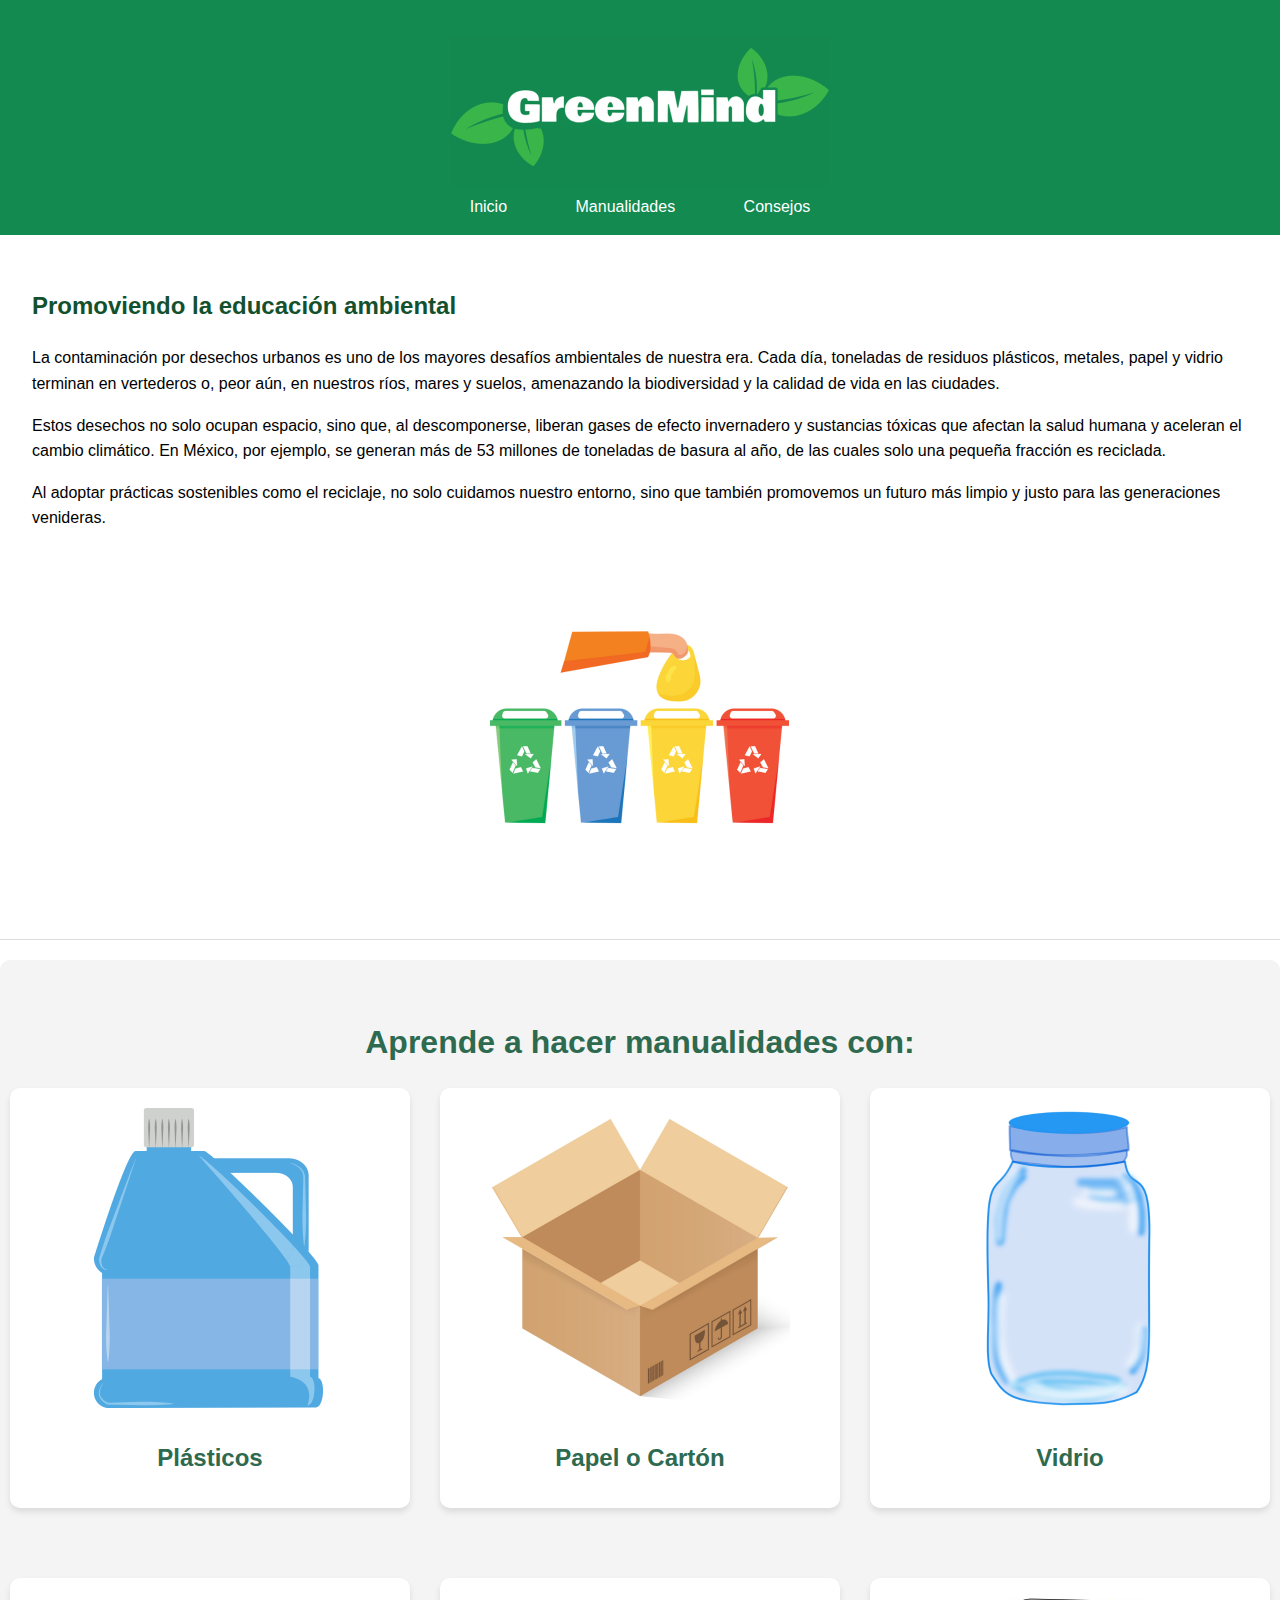
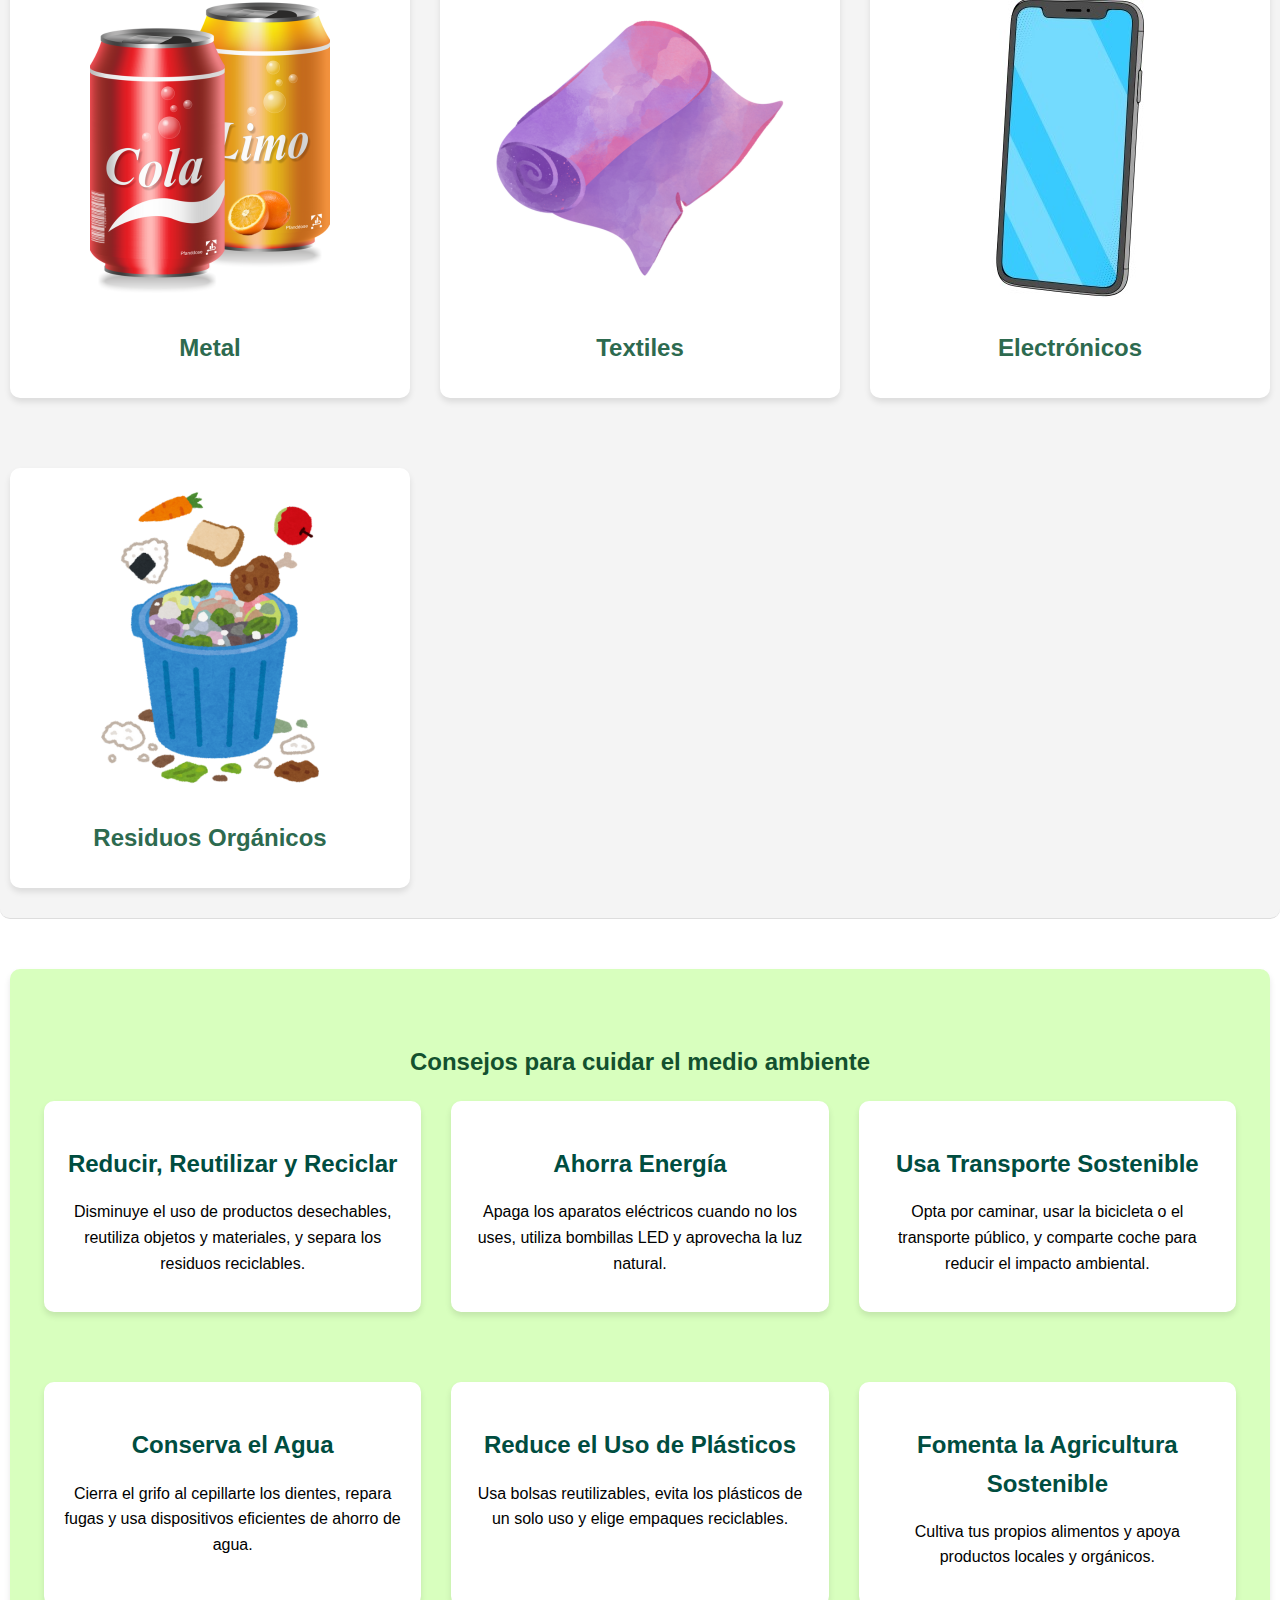
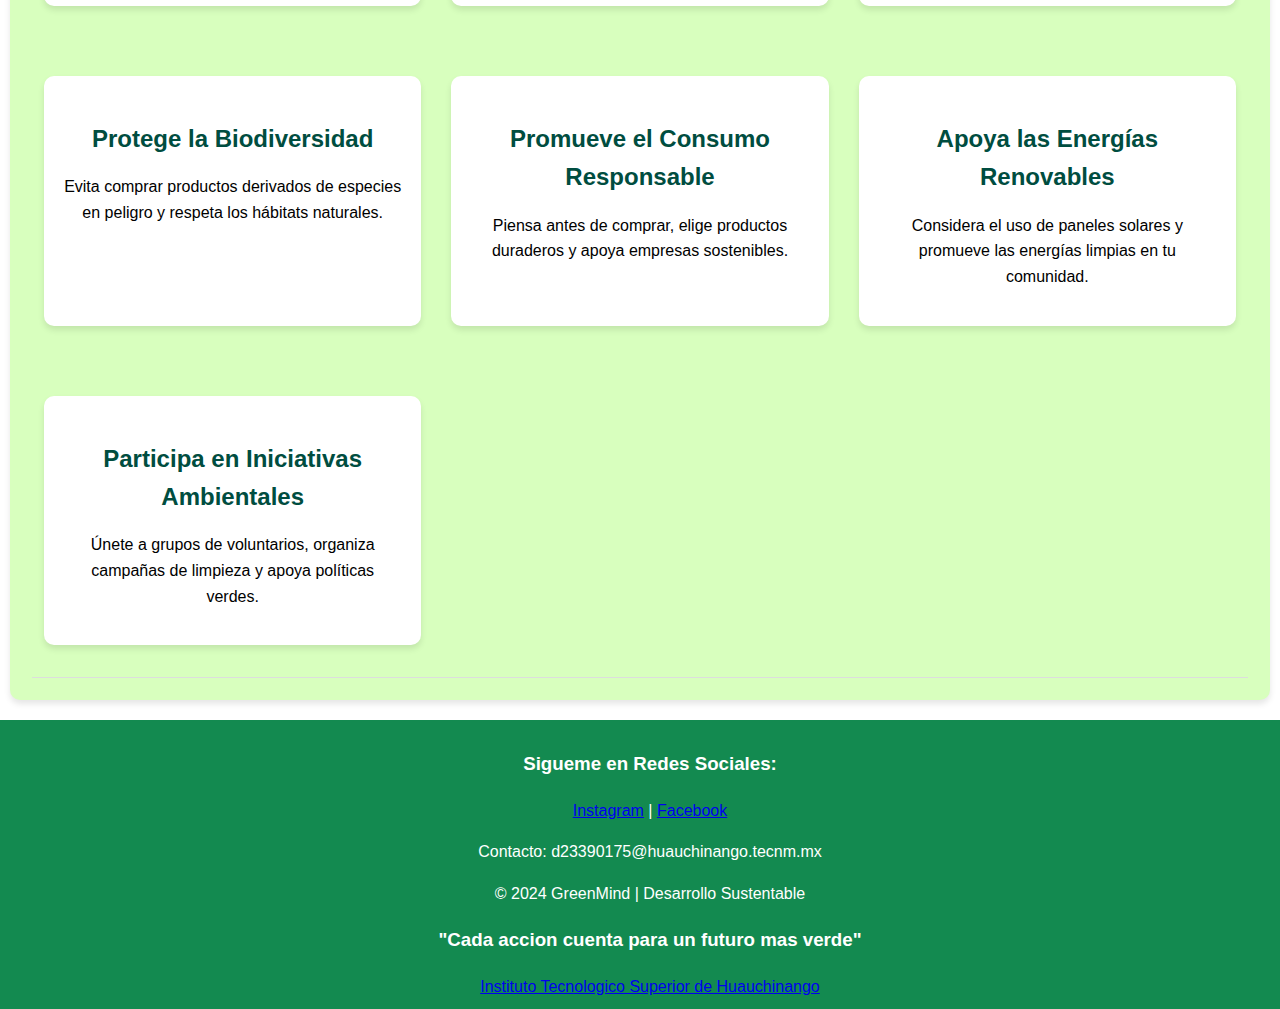
<file: index.html>
<!DOCTYPE html>
<html lang="es"> 
<head>
  <meta charset="UTF-8">
  <meta name="viewport" content="width=device-width, initial-scale=1.0">
  <title>GreenMind</title>
  <link rel="stylesheet" href="CSS/styles.css">
  <link rel="icon" type="image/png" href="pricipal/iconGM.png">
</head>
<body>
  <header>
    <div class="logo">
      <img src="pricipal/GreenMind.png" alt="GreenMind Logo">
    </div>
    <nav>
      <a href="#inicio">Inicio</a>
      <a href="#consejos">Manualidades</a>
      <a href="#recursos">Consejos</a>
    </nav>
  </header>

  <section id="inicio">
    <h2>Promoviendo la educación ambiental</h2>
    <p>La contaminación por desechos urbanos es uno de los mayores desafíos ambientales de nuestra era. Cada día, toneladas de residuos plásticos, metales, papel y vidrio terminan en vertederos o, peor aún, en nuestros ríos, mares y suelos, amenazando la biodiversidad y la calidad de vida en las ciudades.</p>
    <p>Estos desechos no solo ocupan espacio, sino que, al descomponerse, liberan gases de efecto invernadero y sustancias tóxicas que afectan la salud humana y aceleran el cambio climático. En México, por ejemplo, se generan más de 53 millones de toneladas de basura al año, de las cuales solo una pequeña fracción es reciclada.</p>
    <p>Al adoptar prácticas sostenibles como el reciclaje, no solo cuidamos nuestro entorno, sino que también promovemos un futuro más limpio y justo para las generaciones venideras.</p>
    <div class="contenedor">
      <img src="pricipal/imag1.png" alt="Descripción de la imagen">
    </div>
  </section>

  <section id="consejos">
    <h2>Aprende a hacer manualidades con:</h2>
    <div class="consejos-lista">
      <a href="plastico.html" class="consejo">
        <img src="pricipal/botella.png">
        <h3>Plásticos</h3>
      </a>
      <a href="papel-carton.html" class="consejo">
        <img src="pricipal/PoC.png">
        <h3>Papel o Cartón</h3>
      </a>
      <a href="vidrio.html" class="consejo">
        <img src="pricipal/Vidrio.png">
        <h3>Vidrio</h3>
      </a>
      <a href="metal.html" class="consejo">
        <img src="pricipal/Metal.png">
        <h3>Metal</h3>
      </a>
      <a href="textiles.html" class="consejo">
        <img src="pricipal/Textiles.png">
        <h3>Textiles</h3>
      </a>
      <a href="electronicos.html" class="consejo">
        <img src="pricipal/Electronicos.jpg">
        <h3>Electrónicos</h3>
      </a>
      <a href="organicos.html" class="consejo">
        <img src="pricipal/ROrganicos.png">
        <h3>Residuos Orgánicos</h3>
      </a>
    </div>
  </section>

  <div class="consejos-ambientales">
    <div class="tarjeta">
    <section id="recursos">
      <h2>Consejos para cuidar el medio ambiente</h2>
      <div class="consejos-lista">
        <div class="consejo">
          <i class="fas fa-recycle"></i>
          <h3>Reducir, Reutilizar y Reciclar</h3>
          <p>Disminuye el uso de productos desechables, reutiliza objetos y materiales, y separa los residuos reciclables.</p>
        </div>
        <div class="consejo">
          <i class="fas fa-bolt"></i>
          <h3>Ahorra Energía</h3>
          <p>Apaga los aparatos eléctricos cuando no los uses, utiliza bombillas LED y aprovecha la luz natural.</p>
        </div>
        <div class="consejo">
          <i class="fas fa-bicycle"></i>
          <h3>Usa Transporte Sostenible</h3>
          <p>Opta por caminar, usar la bicicleta o el transporte público, y comparte coche para reducir el impacto ambiental.</p>
        </div>
        <div class="consejo">
          <i class="fas fa-tint"></i>
          <h3>Conserva el Agua</h3>
          <p>Cierra el grifo al cepillarte los dientes, repara fugas y usa dispositivos eficientes de ahorro de agua.</p>
        </div>
        <div class="consejo">
          <i class="fas fa-leaf"></i>
          <h3>Reduce el Uso de Plásticos</h3>
          <p>Usa bolsas reutilizables, evita los plásticos de un solo uso y elige empaques reciclables.</p>
        </div>
        <div class="consejo">
          <i class="fas fa-seedling"></i>
          <h3>Fomenta la Agricultura Sostenible</h3>
          <p>Cultiva tus propios alimentos y apoya productos locales y orgánicos.</p>
        </div>
        <div class="consejo">
          <i class="fas fa-paw"></i>
          <h3>Protege la Biodiversidad</h3>
          <p>Evita comprar productos derivados de especies en peligro y respeta los hábitats naturales.</p>
        </div>
        <div class="consejo">
          <i class="fas fa-cart-plus"></i>
          <h3>Promueve el Consumo Responsable</h3>
          <p>Piensa antes de comprar, elige productos duraderos y apoya empresas sostenibles.</p>
        </div>
        <div class="consejo">
          <i class="fas fa-solar-panel"></i>
          <h3>Apoya las Energías Renovables</h3>
          <p>Considera el uso de paneles solares y promueve las energías limpias en tu comunidad.</p>
        </div>
        <div class="consejo">
          <i class="fas fa-users"></i>
          <h3>Participa en Iniciativas Ambientales</h3>
          <p>Únete a grupos de voluntarios, organiza campañas de limpieza y apoya políticas verdes.</p>
        </div>
      </div>
    </section>
  </div>


  <footer>
    <h3>Sigueme en Redes Sociales: </h3>
    <p><a href=https://www.instagram.com/saritacrz_17/>Instagram</a> | <a href=https://www.facebook.com/sary.cruz.1297/>Facebook</a></p>
    <p>Contacto: d23390175@huauchinango.tecnm.mx</p>
    <p>&copy; 2024 GreenMind | Desarrollo Sustentable</p>
    <h3>"Cada accion cuenta para un futuro mas verde"</h3>
    <a href="https://www.huauchinango.tecnm.mx/">Instituto Tecnologico Superior de Huauchinango</a>
    
  
  </footer>
</body>
</html>
</file>
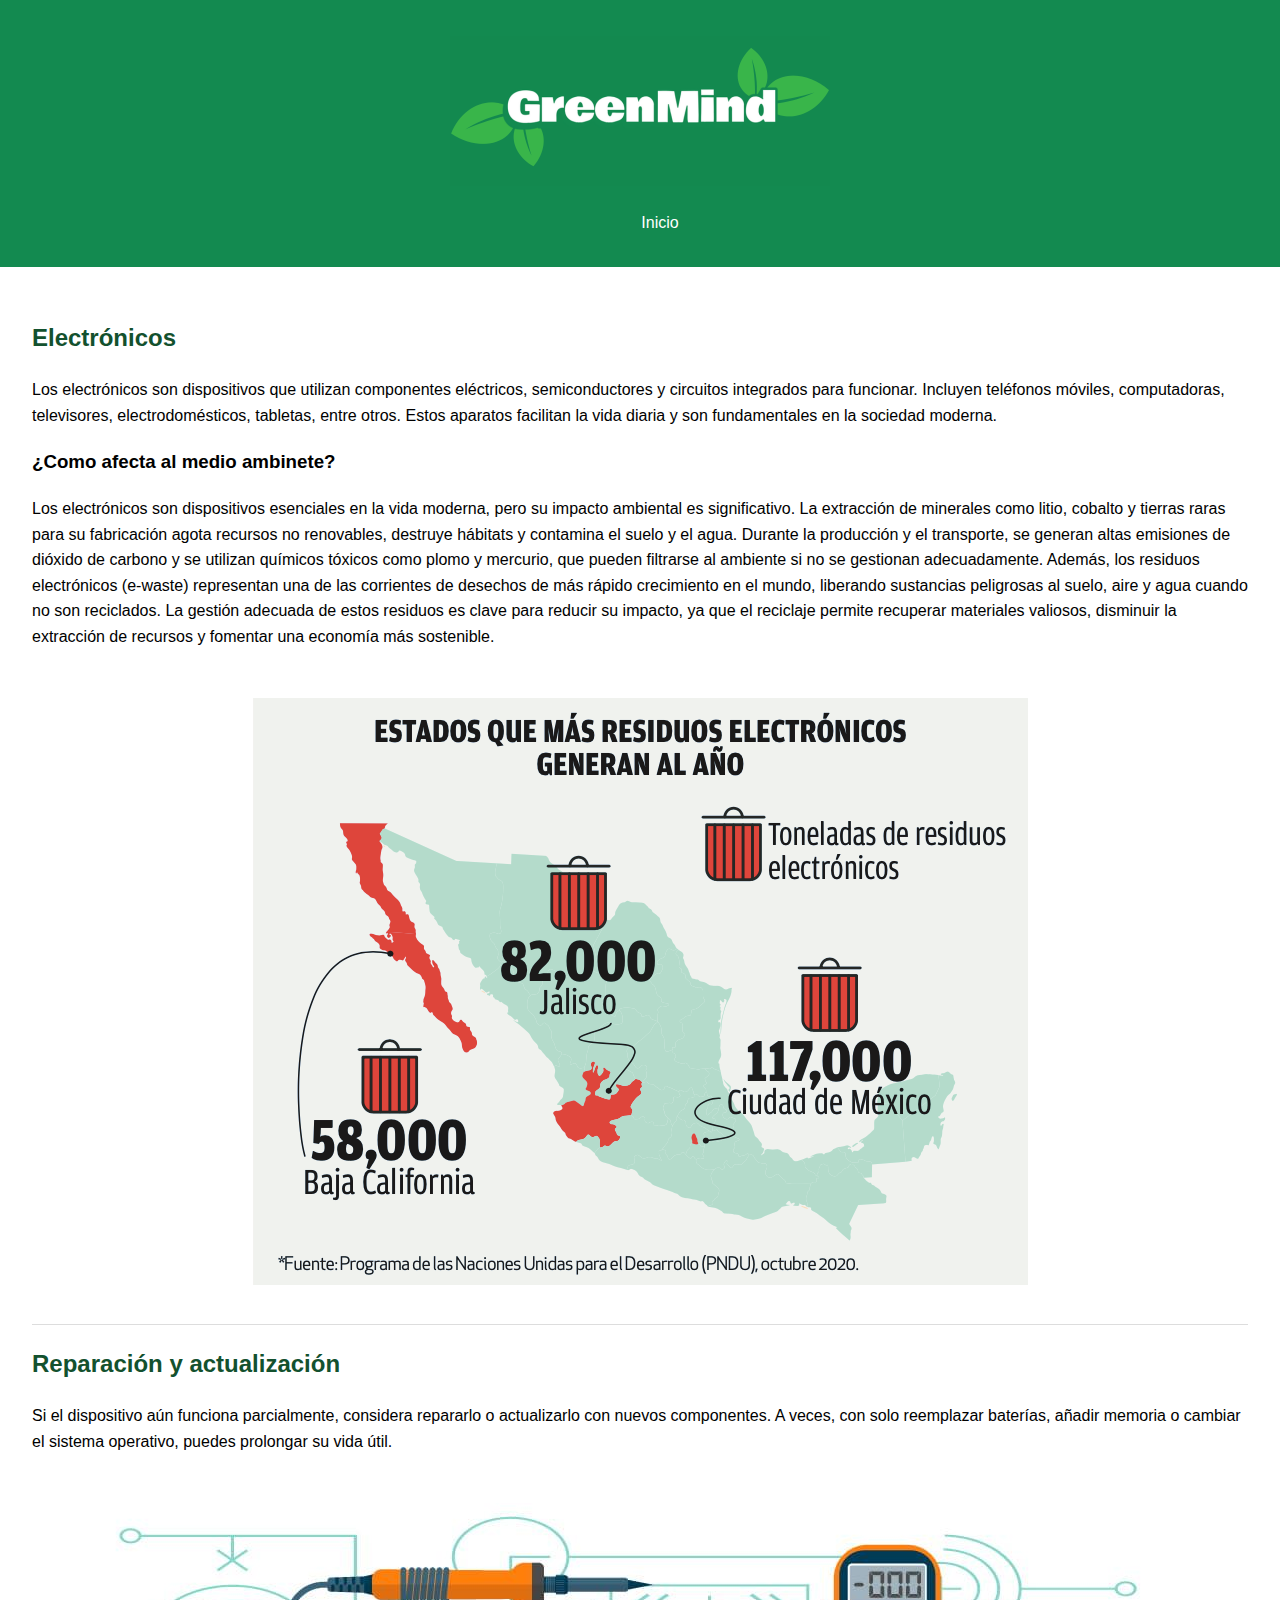
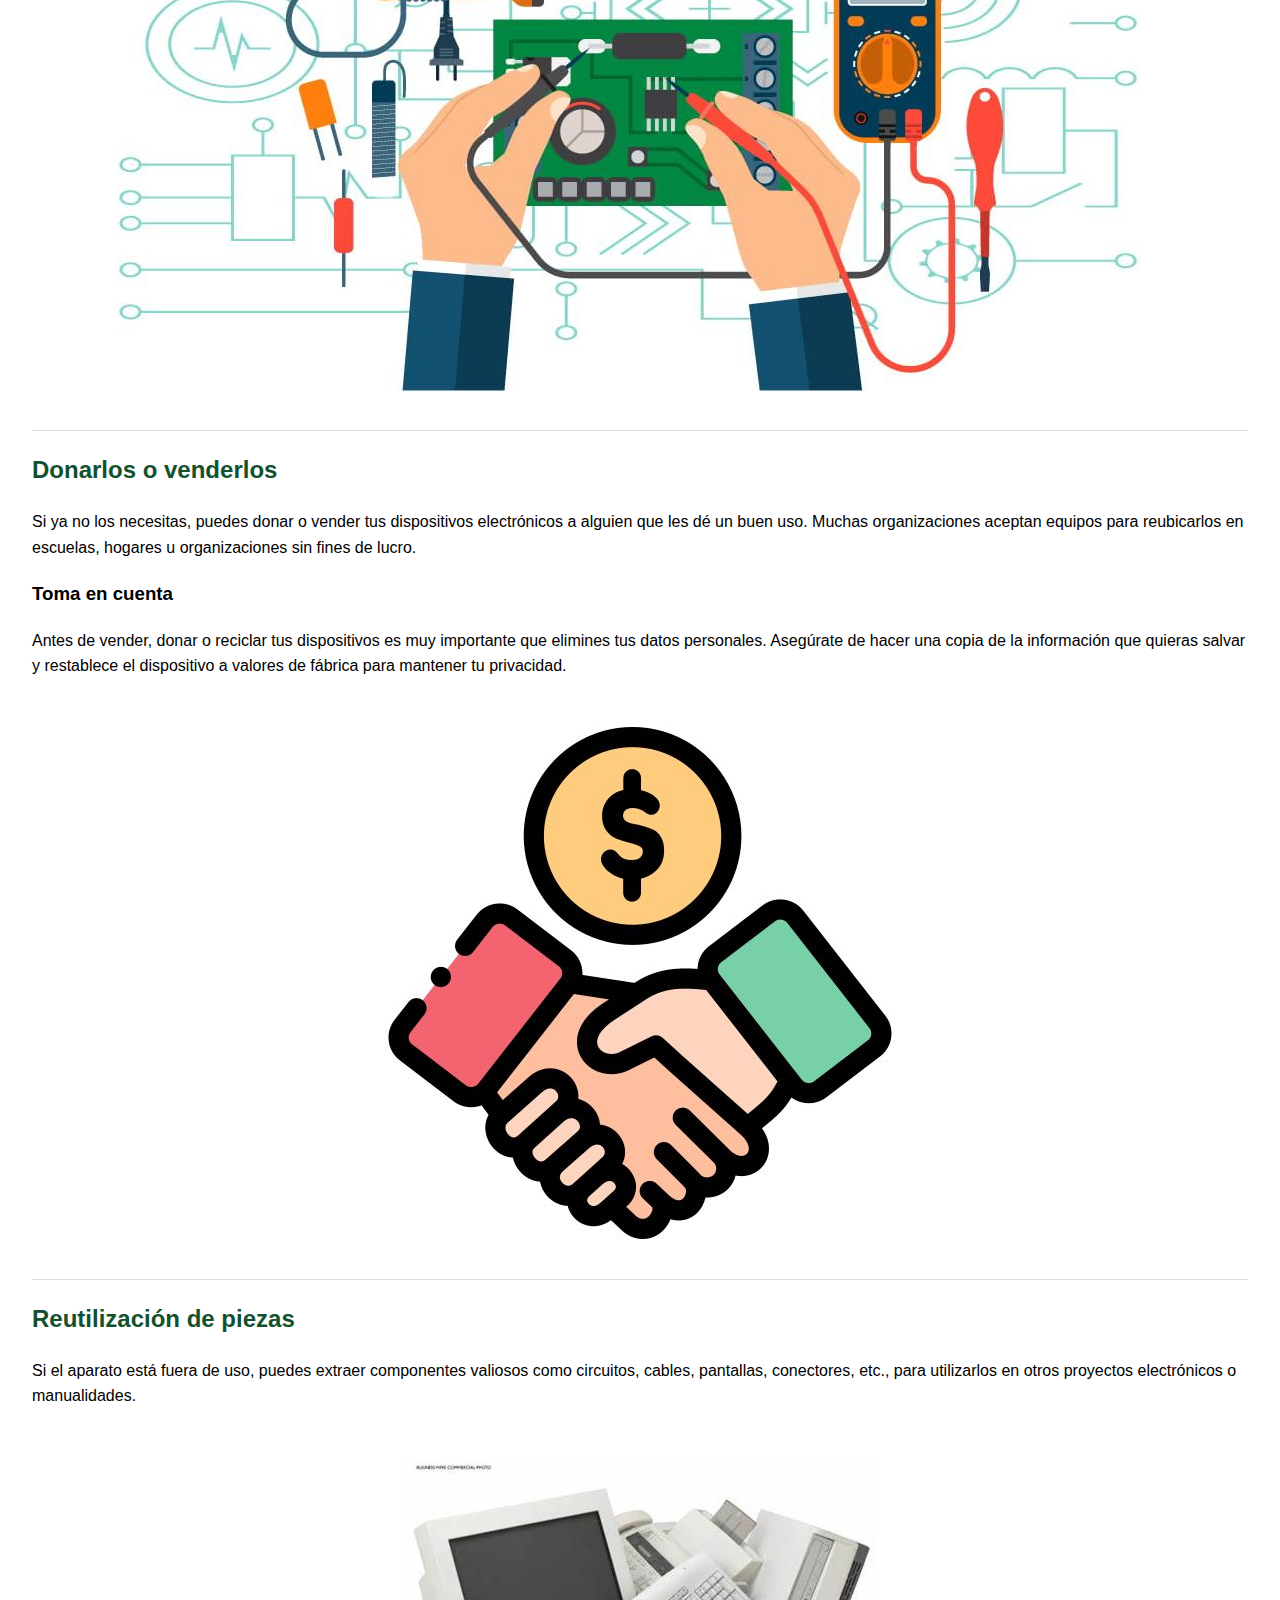
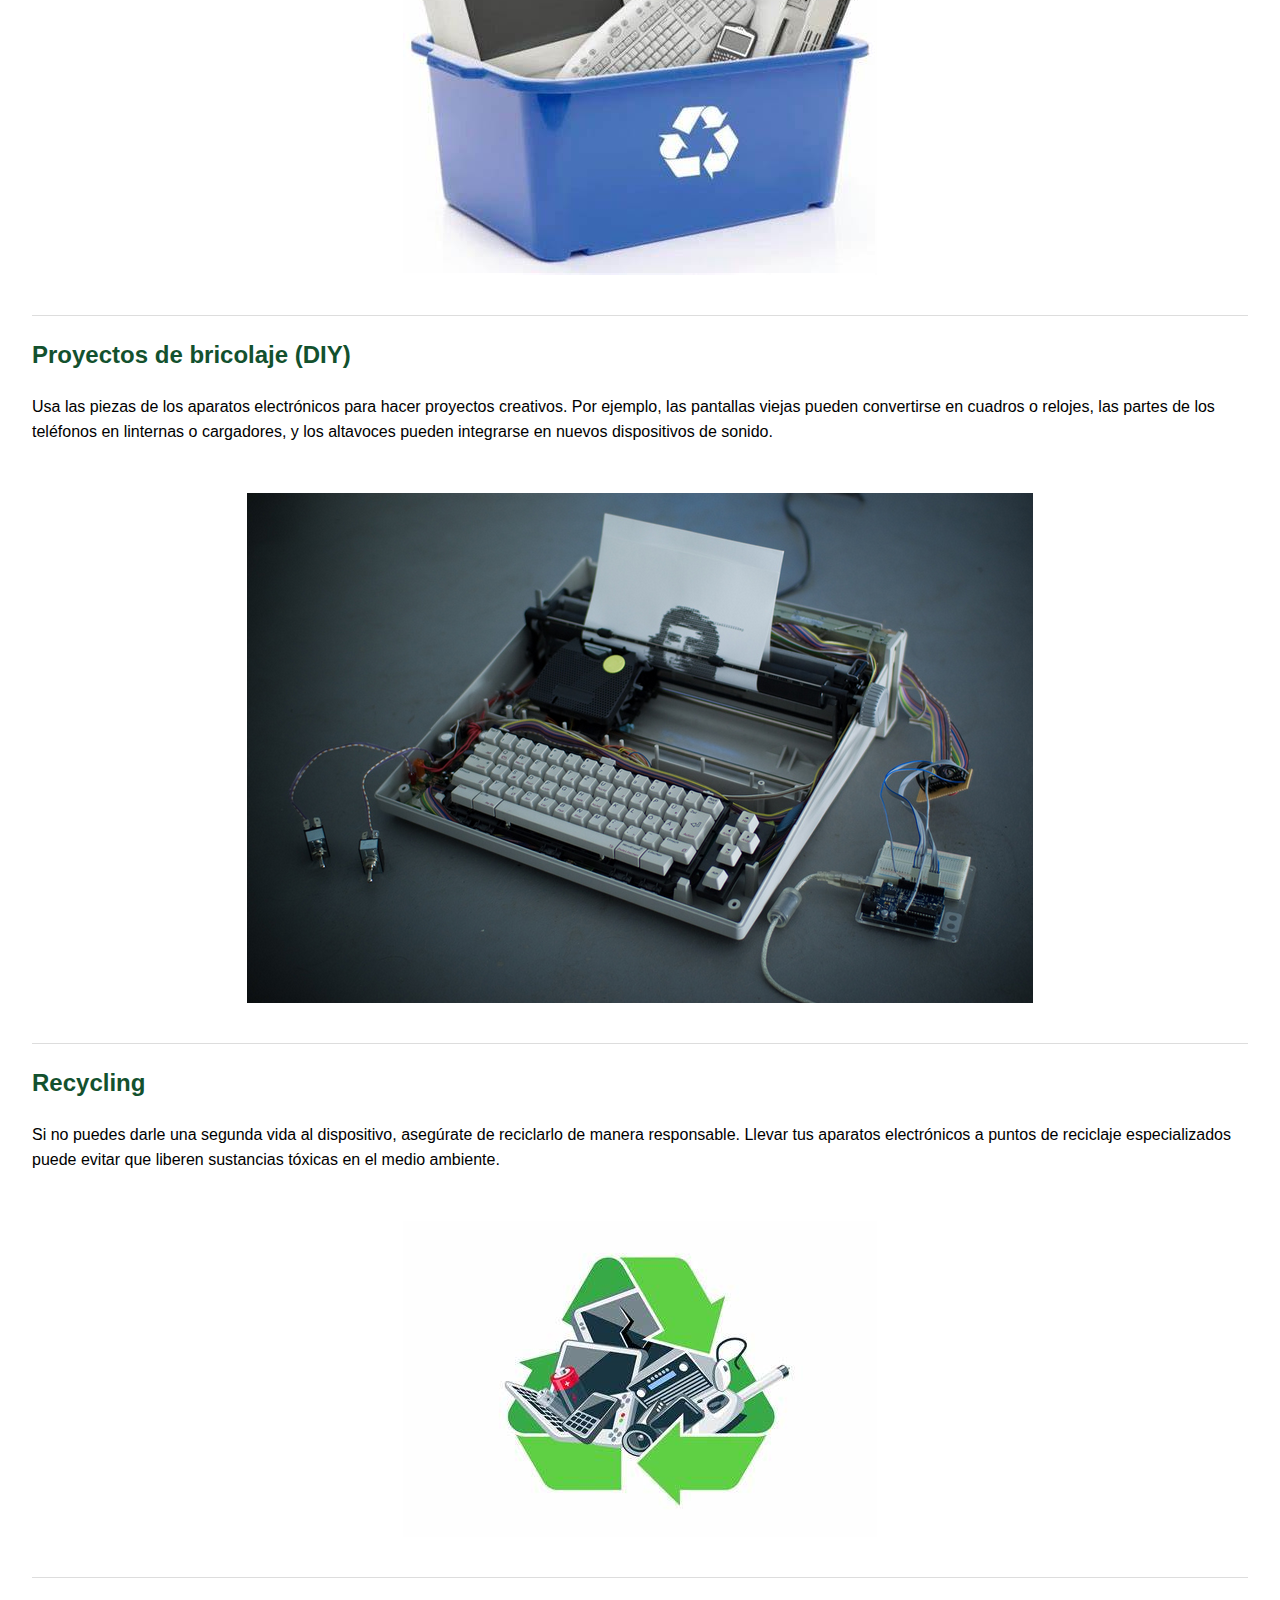
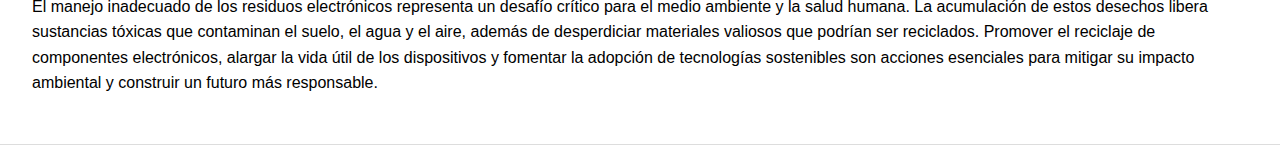
<file: electronicos.html>
<!DOCTYPE html>
<html lang="es"> 
<head>
  <meta charset="UTF-8">
  <meta name="viewport" content="width=device-width, initial-scale=1.0">
  <title>GreenMind</title>
  <link rel="stylesheet" href="CSS/styles.css">
  <link rel="icon" type="image/png" href="pricipal/iconGM.png">
</head>
<body>
  <header>
    <div class="logo">
      <img src="pricipal/GreenMind.png" alt="GreenMind Logo">
    </div>
    <nav>
      <ul>
        <a href="index.html">Inicio</a></li>
      </ul>
    </nav>
  </header>
  <section>

    <h2>Electrónicos</h2>
    <p>Los electrónicos son dispositivos que utilizan componentes eléctricos, semiconductores y circuitos integrados para funcionar. Incluyen teléfonos móviles, computadoras, televisores, electrodomésticos, tabletas, entre otros. Estos aparatos facilitan la vida diaria y son fundamentales en la sociedad moderna.</p>
    <h3>¿Como afecta al medio ambinete?</h3>
    <p>Los electrónicos son dispositivos esenciales en la vida moderna, pero su impacto ambiental es significativo. La extracción de minerales como litio, cobalto y tierras raras para su fabricación agota recursos no renovables, destruye hábitats y contamina el suelo y el agua. Durante la producción y el transporte, se generan altas emisiones de dióxido de carbono y se utilizan químicos tóxicos como plomo y mercurio, que pueden filtrarse al ambiente si no se gestionan adecuadamente. Además, los residuos electrónicos (e-waste) representan una de las corrientes de desechos de más rápido crecimiento en el mundo, liberando sustancias peligrosas al suelo, aire y agua cuando no son reciclados. La gestión adecuada de estos residuos es clave para reducir su impacto, ya que el reciclaje permite recuperar materiales valiosos, disminuir la extracción de recursos y fomentar una economía más sostenible.</p>
    <section id="videos">
      <img src="menu/Electro2.png" alt="Mapa">
    </section>

    <h2>Reparación y actualización</h2>
    <p>Si el dispositivo aún funciona parcialmente, considera repararlo o actualizarlo con nuevos componentes. A veces, con solo reemplazar baterías, añadir memoria o cambiar el sistema operativo, puedes prolongar su vida útil.</p>
    <section id="videos">
      <img src="menu/Elec1.jpg" alt="Reparacion">
    </section>

    <h2>Donarlos o venderlos</h2>
    <p>Si ya no los necesitas, puedes donar o vender tus dispositivos electrónicos a alguien que les dé un buen uso. Muchas organizaciones aceptan equipos para reubicarlos en escuelas, hogares u organizaciones sin fines de lucro.</p>
    <h3>Toma en cuenta</h3>
    <p>Antes de vender, donar o reciclar tus dispositivos es muy importante que elimines tus datos personales.

      Asegúrate de hacer una copia de la información que quieras salvar y restablece el dispositivo a valores de fábrica para mantener tu privacidad.</p>
    <section id="videos">
      <img src="menu/Elec3.jpg" alt="Dinero">
    </section>

    <h2>Reutilización de piezas</h2>
    <p>Si el aparato está fuera de uso, puedes extraer componentes valiosos como circuitos, cables, pantallas, conectores, etc., para utilizarlos en otros proyectos electrónicos o manualidades.</p>
    <section id="videos">
      <img src="menu/Elec4.jpg" alt="Reutilizar">
    </section>

    <h2>Proyectos de bricolaje (DIY)</h2>
    <p> Usa las piezas de los aparatos electrónicos para hacer proyectos creativos. Por ejemplo, las pantallas viejas pueden convertirse en cuadros o relojes, las partes de los teléfonos en linternas o cargadores, y los altavoces pueden integrarse en nuevos dispositivos de sonido.</p>
    <section id="videos">
      <img src="menu/Elec5.png" alt="Proyectos de bricolaje (DIY)">
    </section>

    <h2>Recycling</h2>
    <p>Si no puedes darle una segunda vida al dispositivo, asegúrate de reciclarlo de manera responsable. Llevar tus aparatos electrónicos a puntos de reciclaje especializados puede evitar que liberen sustancias tóxicas en el medio ambiente.</p>
    <section id="videos">
      <img src="menu/Elec6.jpg" alt="Recycling">
    </section>

    <p>El manejo inadecuado de los residuos electrónicos representa un desafío crítico para el medio ambiente y la salud humana. La acumulación de estos desechos libera sustancias tóxicas que contaminan el suelo, el agua y el aire, además de desperdiciar materiales valiosos que podrían ser reciclados. Promover el reciclaje de componentes electrónicos, alargar la vida útil de los dispositivos y fomentar la adopción de tecnologías sostenibles son acciones esenciales para mitigar su impacto ambiental y construir un futuro más responsable. </p>
  </section>
</body>
</html>
</file>
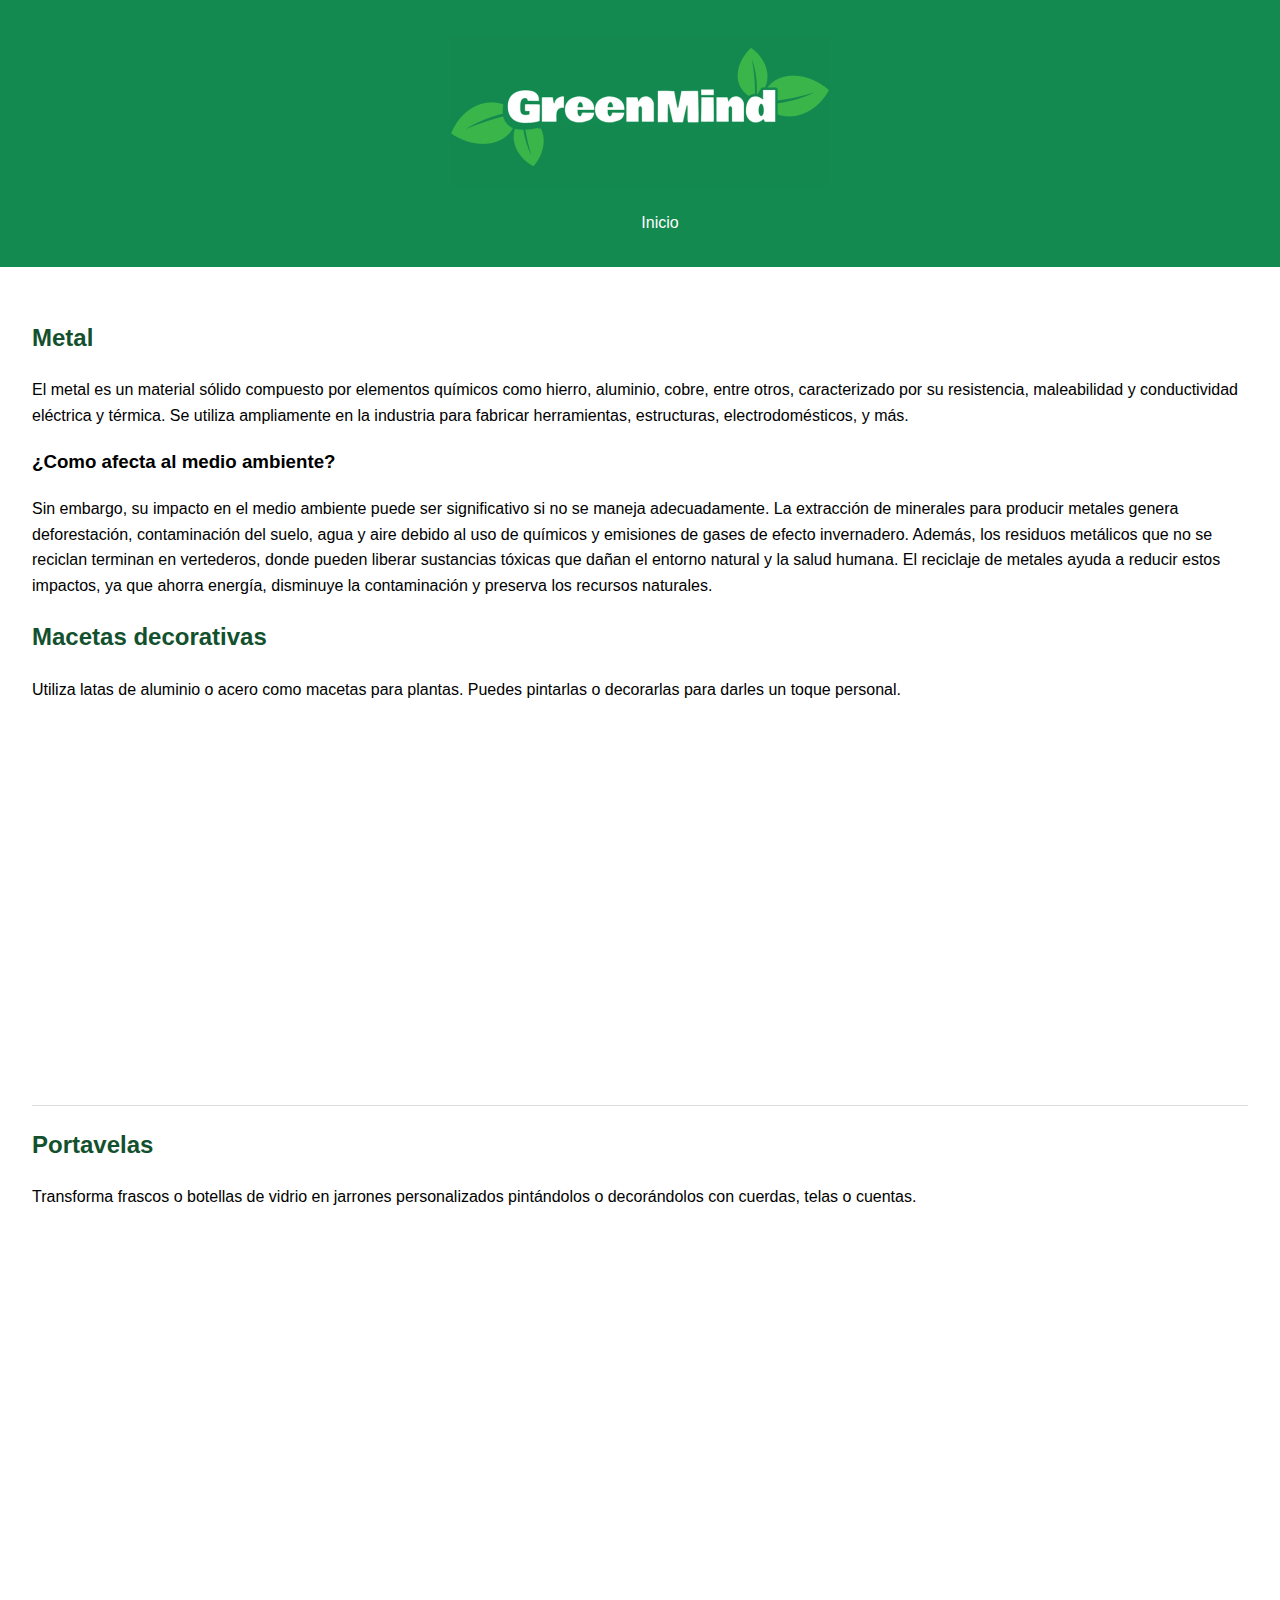
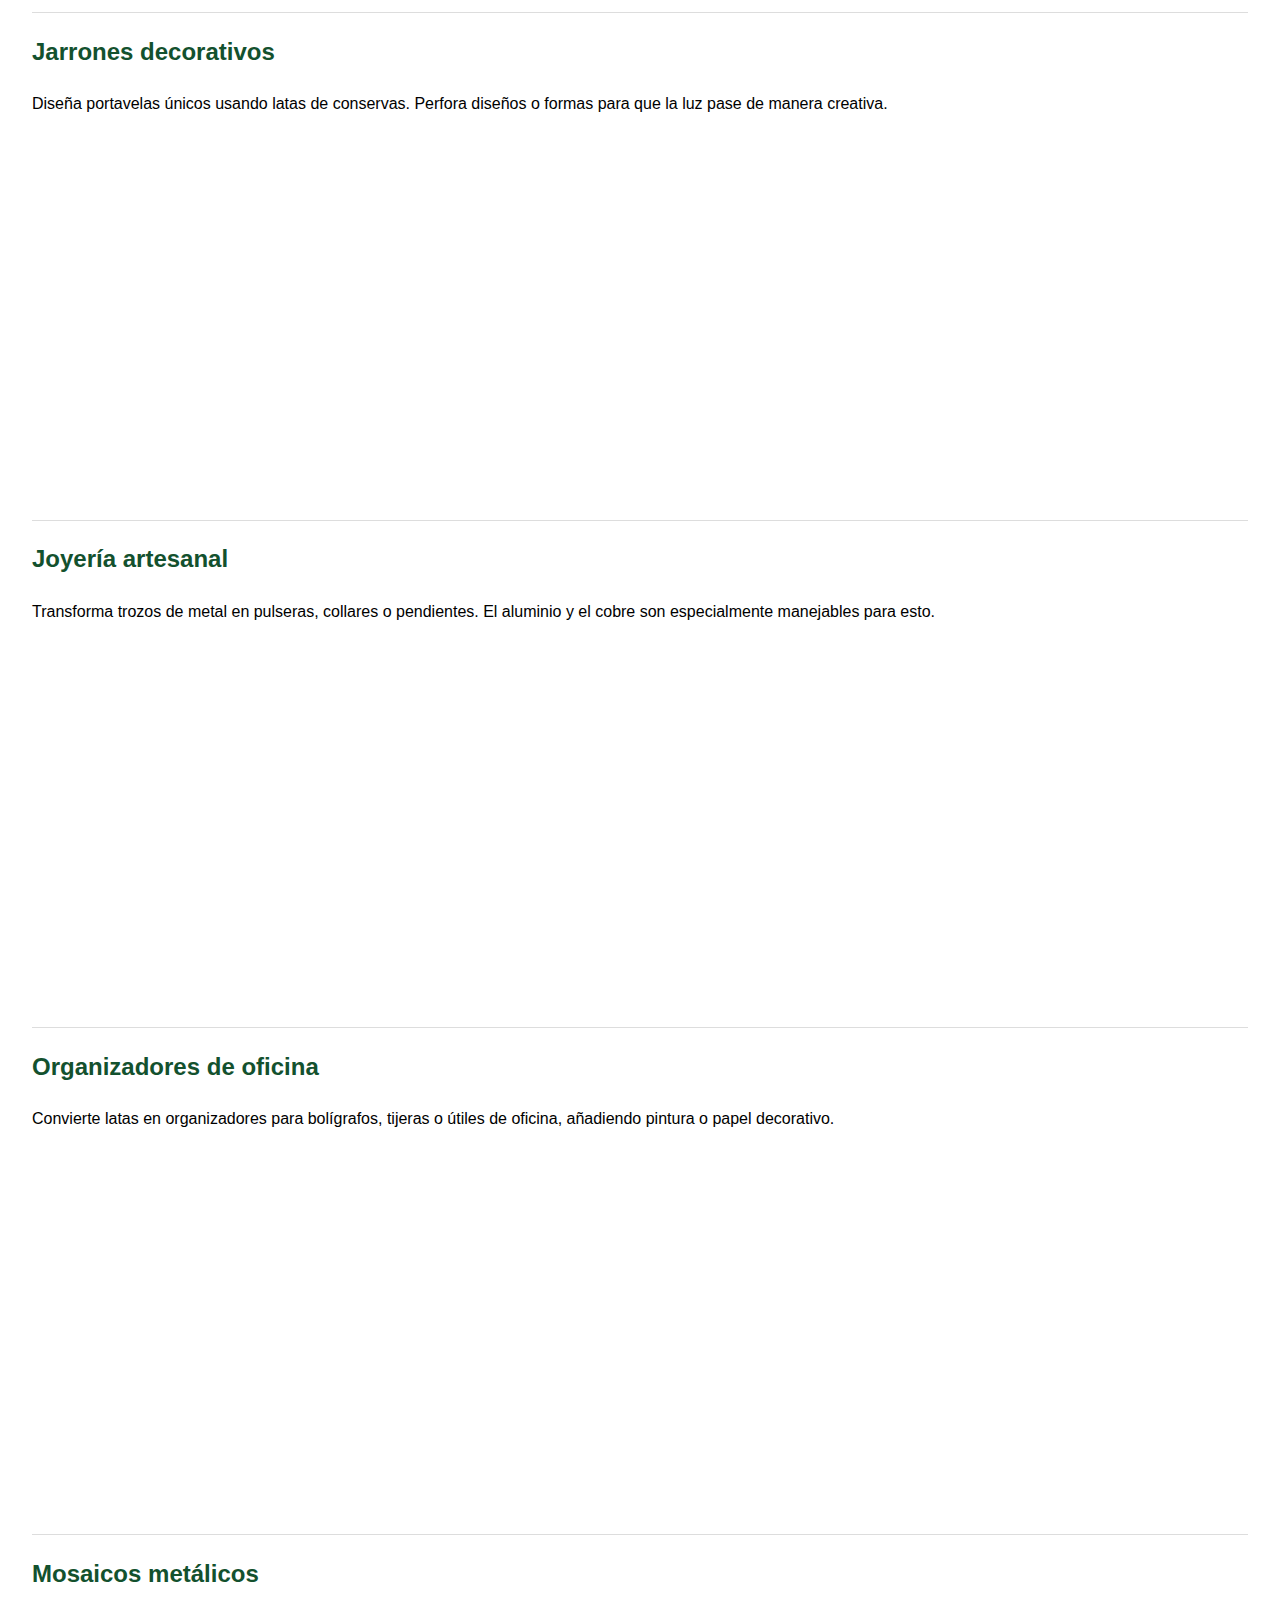
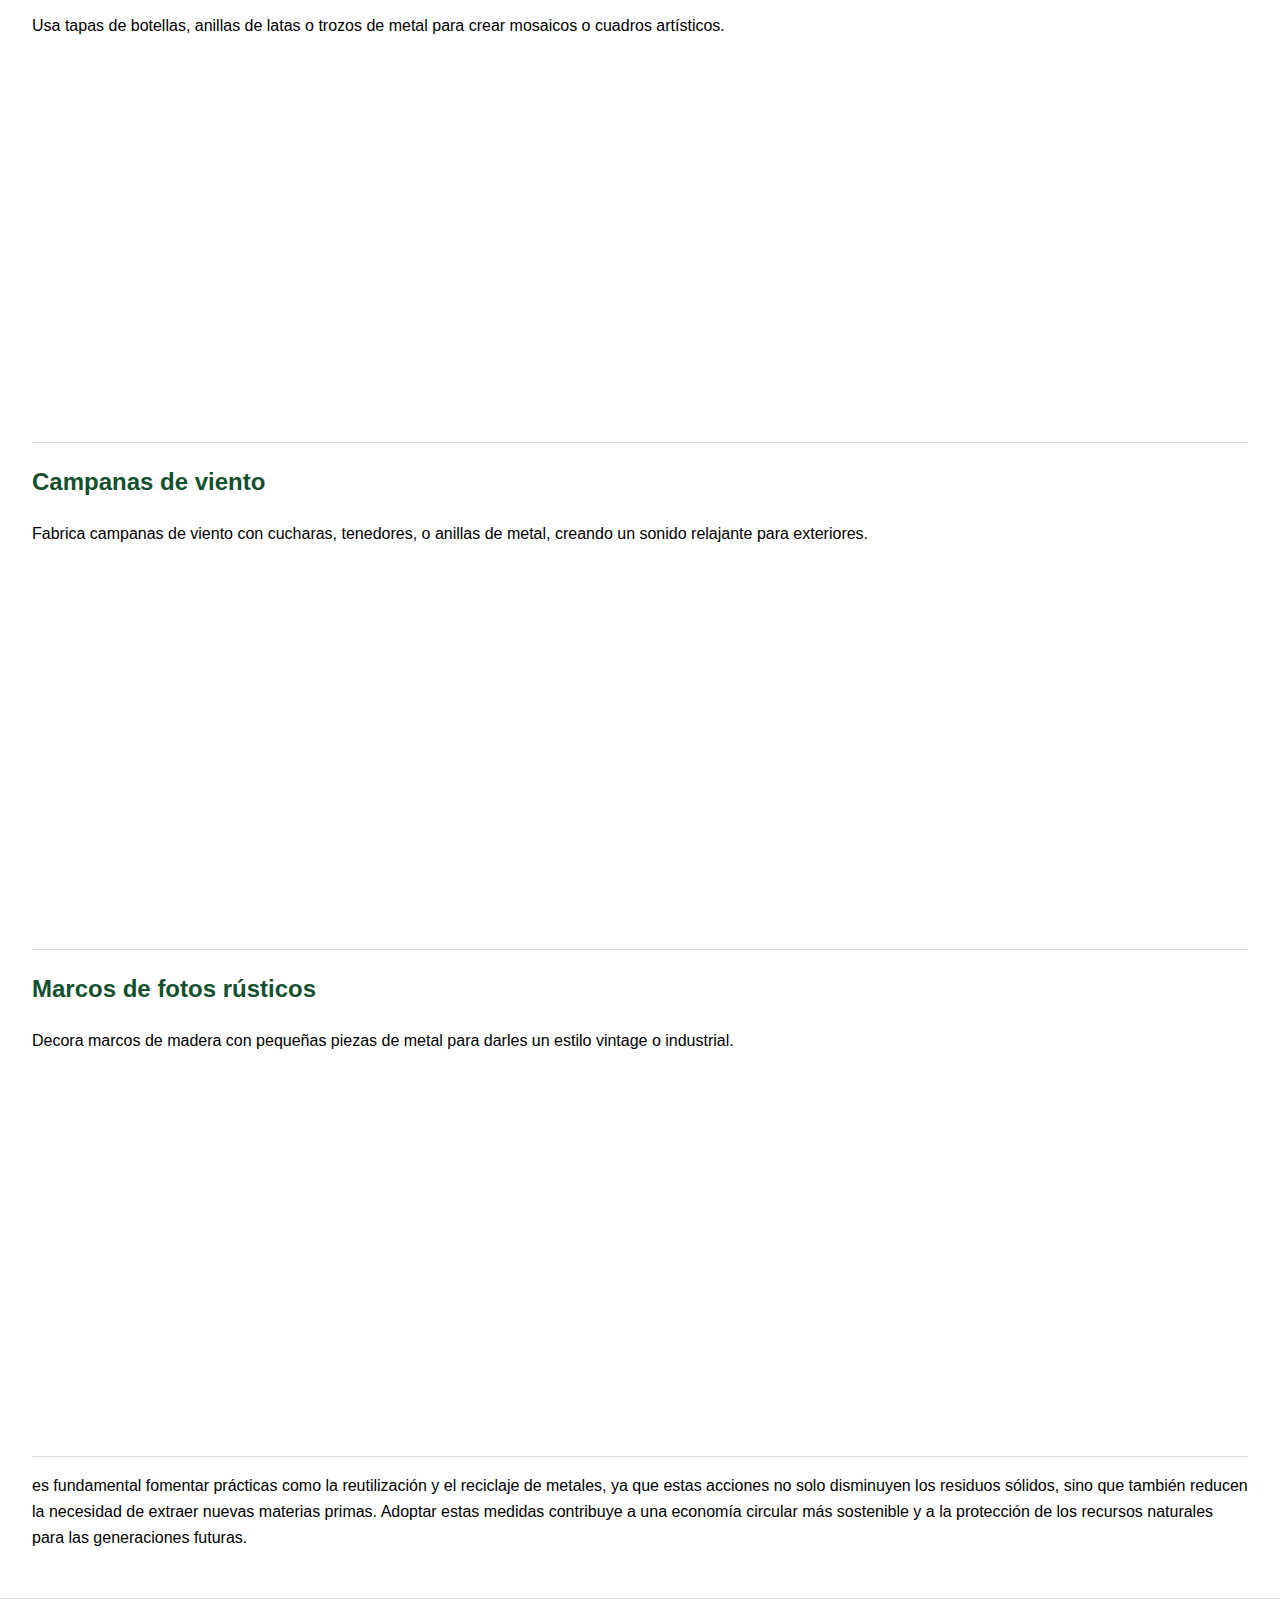
<file: metal.html>
<!DOCTYPE html>
<html lang="es"> 
<head>
  <meta charset="UTF-8">
  <meta name="viewport" content="width=device-width, initial-scale=1.0">
  <title>GreenMind</title>
  <link rel="stylesheet" href="CSS/styles.css">
  <link rel="icon" type="image/png" href="pricipal/iconGM.png">
</head>
<body>
  <header>
    <div class="logo">
      <img src="pricipal/GreenMind.png" alt="GreenMind Logo">
    </div>
    <nav>
      <ul>
        <a href="index.html">Inicio</a></li>
      </ul>
    </nav>
  </header>
  <section>

    <h2>Metal</h2>
    <p>El metal es un material sólido compuesto por elementos químicos como hierro, aluminio, cobre, entre otros, caracterizado por su resistencia, maleabilidad y conductividad eléctrica y térmica. Se utiliza ampliamente en la industria para fabricar herramientas, estructuras, electrodomésticos, y más.</p>
    <h3>¿Como afecta al medio ambiente?</h3>
    <p>Sin embargo, su impacto en el medio ambiente puede ser significativo si no se maneja adecuadamente. La extracción de minerales para producir metales genera deforestación, contaminación del suelo, agua y aire debido al uso de químicos y emisiones de gases de efecto invernadero. Además, los residuos metálicos que no se reciclan terminan en vertederos, donde pueden liberar sustancias tóxicas que dañan el entorno natural y la salud humana.
      El reciclaje de metales ayuda a reducir estos impactos, ya que ahorra energía, disminuye la contaminación y preserva los recursos naturales.</p>
    
      <h2>Macetas decorativas</h2>
      <p>Utiliza latas de aluminio o acero como macetas para plantas. Puedes pintarlas o decorarlas para darles un toque personal.</p>
      <section id="videos">
        <iframe width="560" height="315" src="https://www.youtube.com/embed/DqOcio35YmU?si=0txig33J-MSfsRfD" title="YouTube video player" frameborder="0" allow="accelerometer; autoplay; clipboard-write; encrypted-media; gyroscope; picture-in-picture; web-share" referrerpolicy="strict-origin-when-cross-origin" allowfullscreen></iframe>
      </section>

      <h2>Portavelas</h2>
      <p>Transforma frascos o botellas de vidrio en jarrones personalizados pintándolos o decorándolos con cuerdas, telas o cuentas.</p>
      <section id="videos">
        <iframe width="560" height="315" src="https://www.youtube.com/embed/ihseXY-GoRk?si=ECDGlWjRTQouMEmc" title="YouTube video player" frameborder="0" allow="accelerometer; autoplay; clipboard-write; encrypted-media; gyroscope; picture-in-picture; web-share" referrerpolicy="strict-origin-when-cross-origin" allowfullscreen></iframe>
      </section>

      <h2>Jarrones decorativos</h2>
      <p>Diseña portavelas únicos usando latas de conservas. Perfora diseños o formas para que la luz pase de manera creativa.</p>
      <section id="videos">
        <iframe width="560" height="315" src="https://www.youtube.com/embed/VD6JpFrwucU?si=FUFLafPY7cZx-ZlN" title="YouTube video player" frameborder="0" allow="accelerometer; autoplay; clipboard-write; encrypted-media; gyroscope; picture-in-picture; web-share" referrerpolicy="strict-origin-when-cross-origin" allowfullscreen></iframe>
      </section>

      <h2>Joyería artesanal</h2>
      <p>Transforma trozos de metal en pulseras, collares o pendientes. El aluminio y el cobre son especialmente manejables para esto.</p>
      <section id="videos">
        <iframe width="560" height="315" src="https://www.youtube.com/embed/uTLm5qoBYnM?si=Zi9JwFPPtO1ANBzj" title="YouTube video player" frameborder="0" allow="accelerometer; autoplay; clipboard-write; encrypted-media; gyroscope; picture-in-picture; web-share" referrerpolicy="strict-origin-when-cross-origin" allowfullscreen></iframe>
      </section>

      <h2>Organizadores de oficina</h2>
      <p>Convierte latas en organizadores para bolígrafos, tijeras o útiles de oficina, añadiendo pintura o papel decorativo.</p>
      <section id="videos">
        <iframe width="560" height="315" src="https://www.youtube.com/embed/9wmwwGVTk08?si=Z7KAsnkeFSvhcu1a" title="YouTube video player" frameborder="0" allow="accelerometer; autoplay; clipboard-write; encrypted-media; gyroscope; picture-in-picture; web-share" referrerpolicy="strict-origin-when-cross-origin" allowfullscreen></iframe>
      </section>

      <h2>Mosaicos metálicos</h2>
      <p>Usa tapas de botellas, anillas de latas o trozos de metal para crear mosaicos o cuadros artísticos.</p>
      <section id="videos">
        <iframe width="560" height="315" src="https://www.youtube.com/embed/aVoy1VmTc54?si=8RnmjA4p3iappAEG" title="YouTube video player" frameborder="0" allow="accelerometer; autoplay; clipboard-write; encrypted-media; gyroscope; picture-in-picture; web-share" referrerpolicy="strict-origin-when-cross-origin" allowfullscreen></iframe>
      </section>

      <h2>Campanas de viento</h2>
      <p>Fabrica campanas de viento con cucharas, tenedores, o anillas de metal, creando un sonido relajante para exteriores.</p>
      <section id="videos">
        <iframe width="560" height="315" src="https://www.youtube.com/embed/iPGc4pdGp5c?si=JEZ_Ghx9Eu-jKNqG" title="YouTube video player" frameborder="0" allow="accelerometer; autoplay; clipboard-write; encrypted-media; gyroscope; picture-in-picture; web-share" referrerpolicy="strict-origin-when-cross-origin" allowfullscreen></iframe>
      </section>

      <h2>Marcos de fotos rústicos</h2>
      <p>Decora marcos de madera con pequeñas piezas de metal para darles un estilo vintage o industrial.</p>
      <section id="videos">
        <iframe width="560" height="315" src="https://www.youtube.com/embed/x0Mskq7pkRE?si=4GFR8ukuSQdU9P5K" title="YouTube video player" frameborder="0" allow="accelerometer; autoplay; clipboard-write; encrypted-media; gyroscope; picture-in-picture; web-share" referrerpolicy="strict-origin-when-cross-origin" allowfullscreen></iframe>
      </section>
  
      <p> es fundamental fomentar prácticas como la reutilización y el reciclaje de metales, ya que estas acciones no solo disminuyen los residuos sólidos, sino que también reducen la necesidad de extraer nuevas materias primas. Adoptar estas medidas contribuye a una economía circular más sostenible y a la protección de los recursos naturales para las generaciones futuras.</p>
  
    </section>
</body>
</html>
</file>
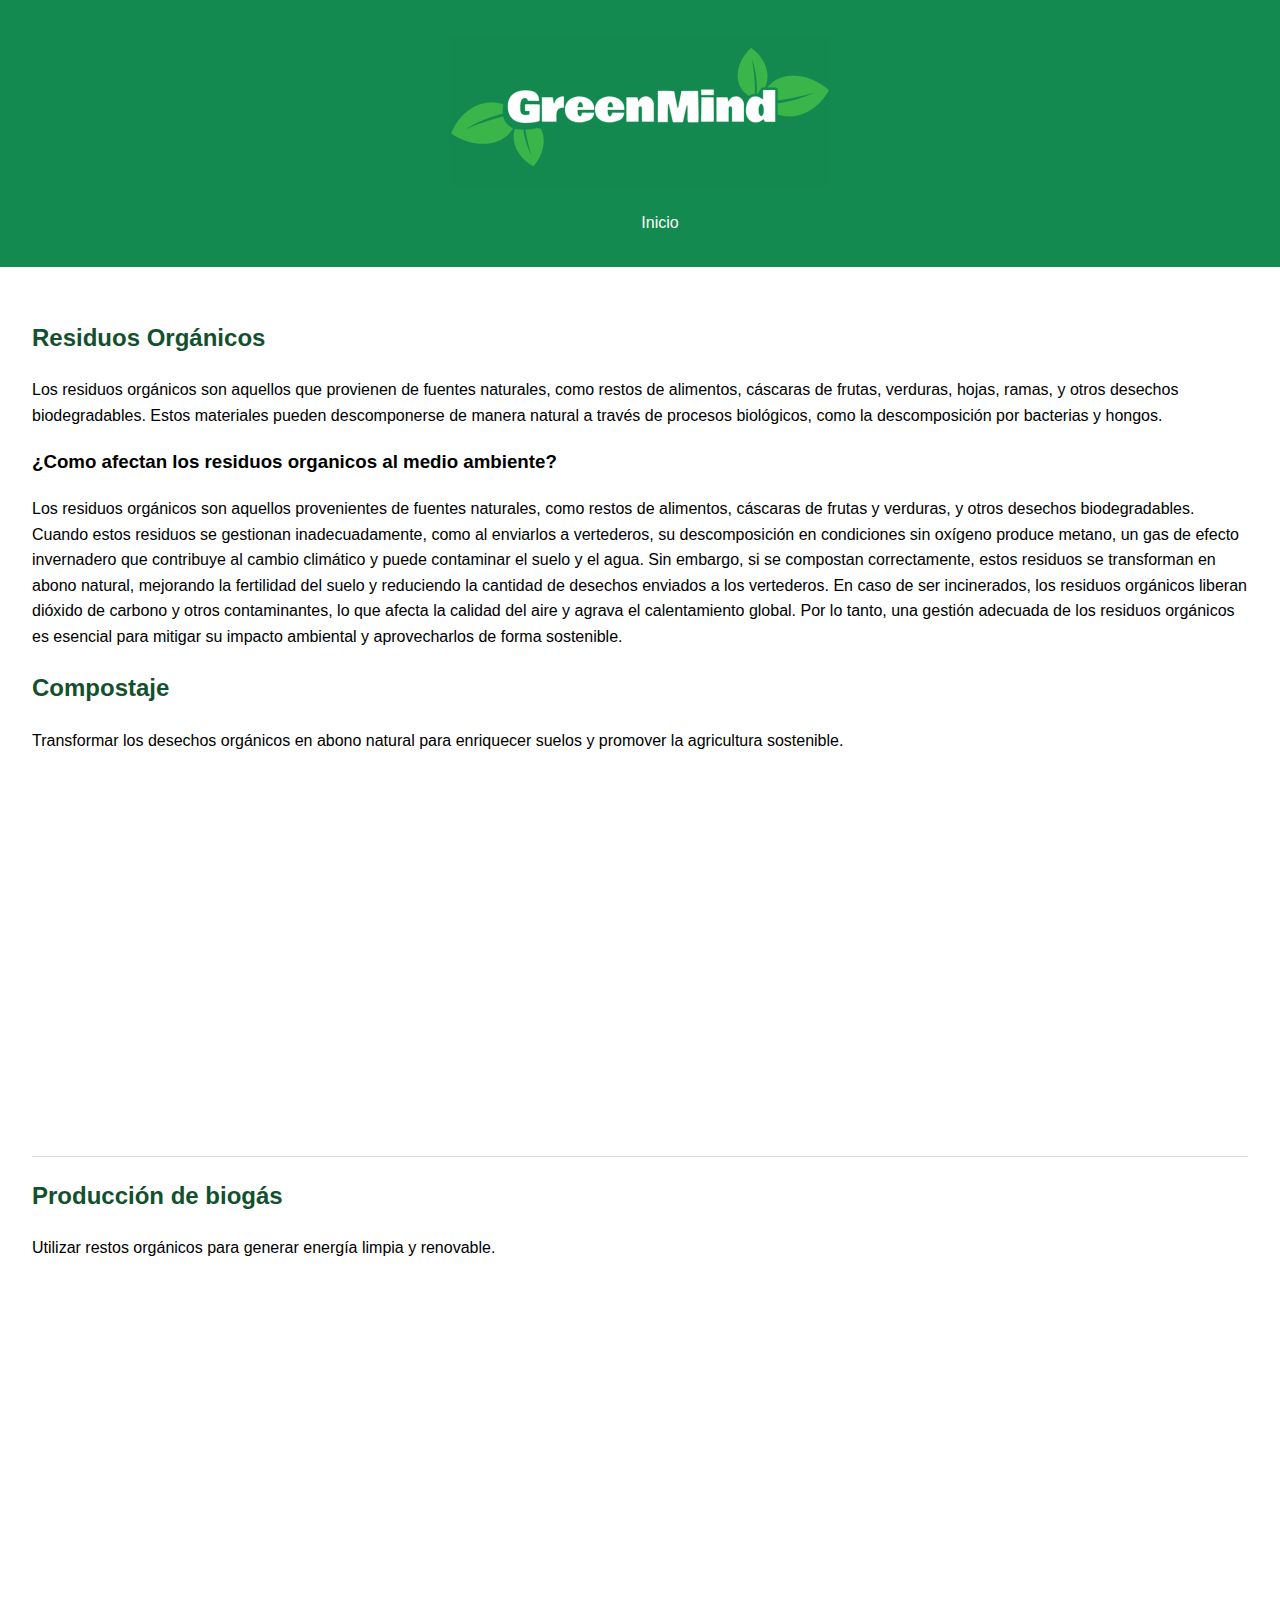
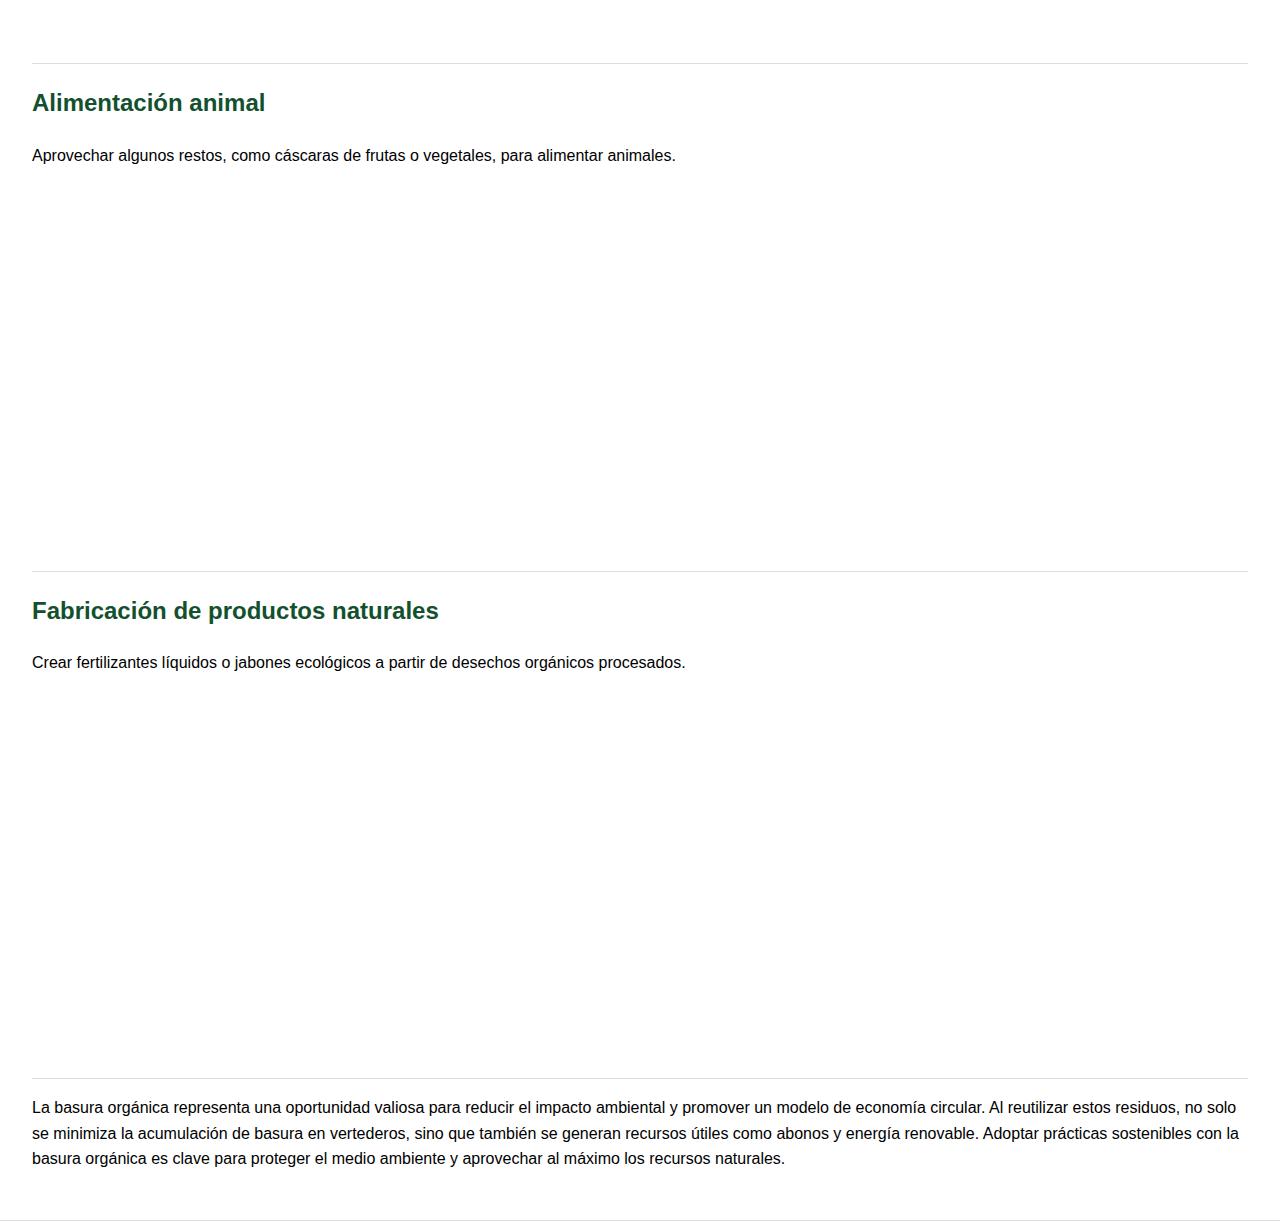
<file: organicos.html>
<!DOCTYPE html>
<html lang="es"> 
<head>
  <meta charset="UTF-8">
  <meta name="viewport" content="width=device-width, initial-scale=1.0">
  <title>GreenMind</title>
  <link rel="stylesheet" href="CSS/styles.css">
  <link rel="icon" type="image/png" href="pricipal/iconGM.png">
</head>
<body>
  <header>
    <div class="logo">
      <img src="pricipal/GreenMind.png" alt="GreenMind Logo">
    </div>
    <nav>
      <ul>
        <a href="index.html">Inicio</a></li>
      </ul>
    </nav>
  </header>
  <section>

    <h2>Residuos Orgánicos</h2>
    <p>Los residuos orgánicos son aquellos que provienen de fuentes naturales, como restos de alimentos, cáscaras de frutas, verduras, hojas, ramas, y otros desechos biodegradables. Estos materiales pueden descomponerse de manera natural a través de procesos biológicos, como la descomposición por bacterias y hongos.</p>
    <h3>¿Como afectan los residuos organicos al medio ambiente?</h3>
    <p>Los residuos orgánicos son aquellos provenientes de fuentes naturales, como restos de alimentos, cáscaras de frutas y verduras, y otros desechos biodegradables. Cuando estos residuos se gestionan inadecuadamente, como al enviarlos a vertederos, su descomposición en condiciones sin oxígeno produce metano, un gas de efecto invernadero que contribuye al cambio climático y puede contaminar el suelo y el agua. Sin embargo, si se compostan correctamente, estos residuos se transforman en abono natural, mejorando la fertilidad del suelo y reduciendo la cantidad de desechos enviados a los vertederos. En caso de ser incinerados, los residuos orgánicos liberan dióxido de carbono y otros contaminantes, lo que afecta la calidad del aire y agrava el calentamiento global. Por lo tanto, una gestión adecuada de los residuos orgánicos es esencial para mitigar su impacto ambiental y aprovecharlos de forma sostenible.</p>
  
    <h2>Compostaje</h2>
    <p>Transformar los desechos orgánicos en abono natural para enriquecer suelos y promover la agricultura sostenible.</p>
    <section id="videos">
      <iframe width="560" height="315" src="https://www.youtube.com/embed/s5OikC2LF4A?si=b2G69k8TGCSjb9fo" title="YouTube video player" frameborder="0" allow="accelerometer; autoplay; clipboard-write; encrypted-media; gyroscope; picture-in-picture; web-share" referrerpolicy="strict-origin-when-cross-origin" allowfullscreen></iframe>
    </section>

    <h2>Producción de biogás</h2>
    <p>Utilizar restos orgánicos para generar energía limpia y renovable.</p>
    <section id="videos">
      <iframe width="560" height="315" src="https://www.youtube.com/embed/G5bZEdZ5Cdw?si=E7E2PfmQWDVPBIvL" title="YouTube video player" frameborder="0" allow="accelerometer; autoplay; clipboard-write; encrypted-media; gyroscope; picture-in-picture; web-share" referrerpolicy="strict-origin-when-cross-origin" allowfullscreen></iframe>
    </section>

    <h2>Alimentación animal</h2>
    <p>Aprovechar algunos restos, como cáscaras de frutas o vegetales, para alimentar animales.</p>
    <section id="videos">
      <iframe width="560" height="315" src="https://www.youtube.com/embed/Kvo-ARNAJ_M?si=SgcgbubR61MWcPJG" title="YouTube video player" frameborder="0" allow="accelerometer; autoplay; clipboard-write; encrypted-media; gyroscope; picture-in-picture; web-share" referrerpolicy="strict-origin-when-cross-origin" allowfullscreen></iframe>
    </section>

    <h2>Fabricación de productos naturales</h2>
    <p>Crear fertilizantes líquidos o jabones ecológicos a partir de desechos orgánicos procesados.</p>
    <section id="videos">
      <iframe width="560" height="315" src="https://www.youtube.com/embed/ZjlpS-V1oEg?si=sBmn8bC-HkqdNBUy" title="YouTube video player" frameborder="0" allow="accelerometer; autoplay; clipboard-write; encrypted-media; gyroscope; picture-in-picture; web-share" referrerpolicy="strict-origin-when-cross-origin" allowfullscreen></iframe>  
    </section>

    <p>La basura orgánica representa una oportunidad valiosa para reducir el impacto ambiental y promover un modelo de economía circular. Al reutilizar estos residuos, no solo se minimiza la acumulación de basura en vertederos, sino que también se generan recursos útiles como abonos y energía renovable. Adoptar prácticas sostenibles con la basura orgánica es clave para proteger el medio ambiente y aprovechar al máximo los recursos naturales.</p>
    
  </section>
</body>
</html>
</file>
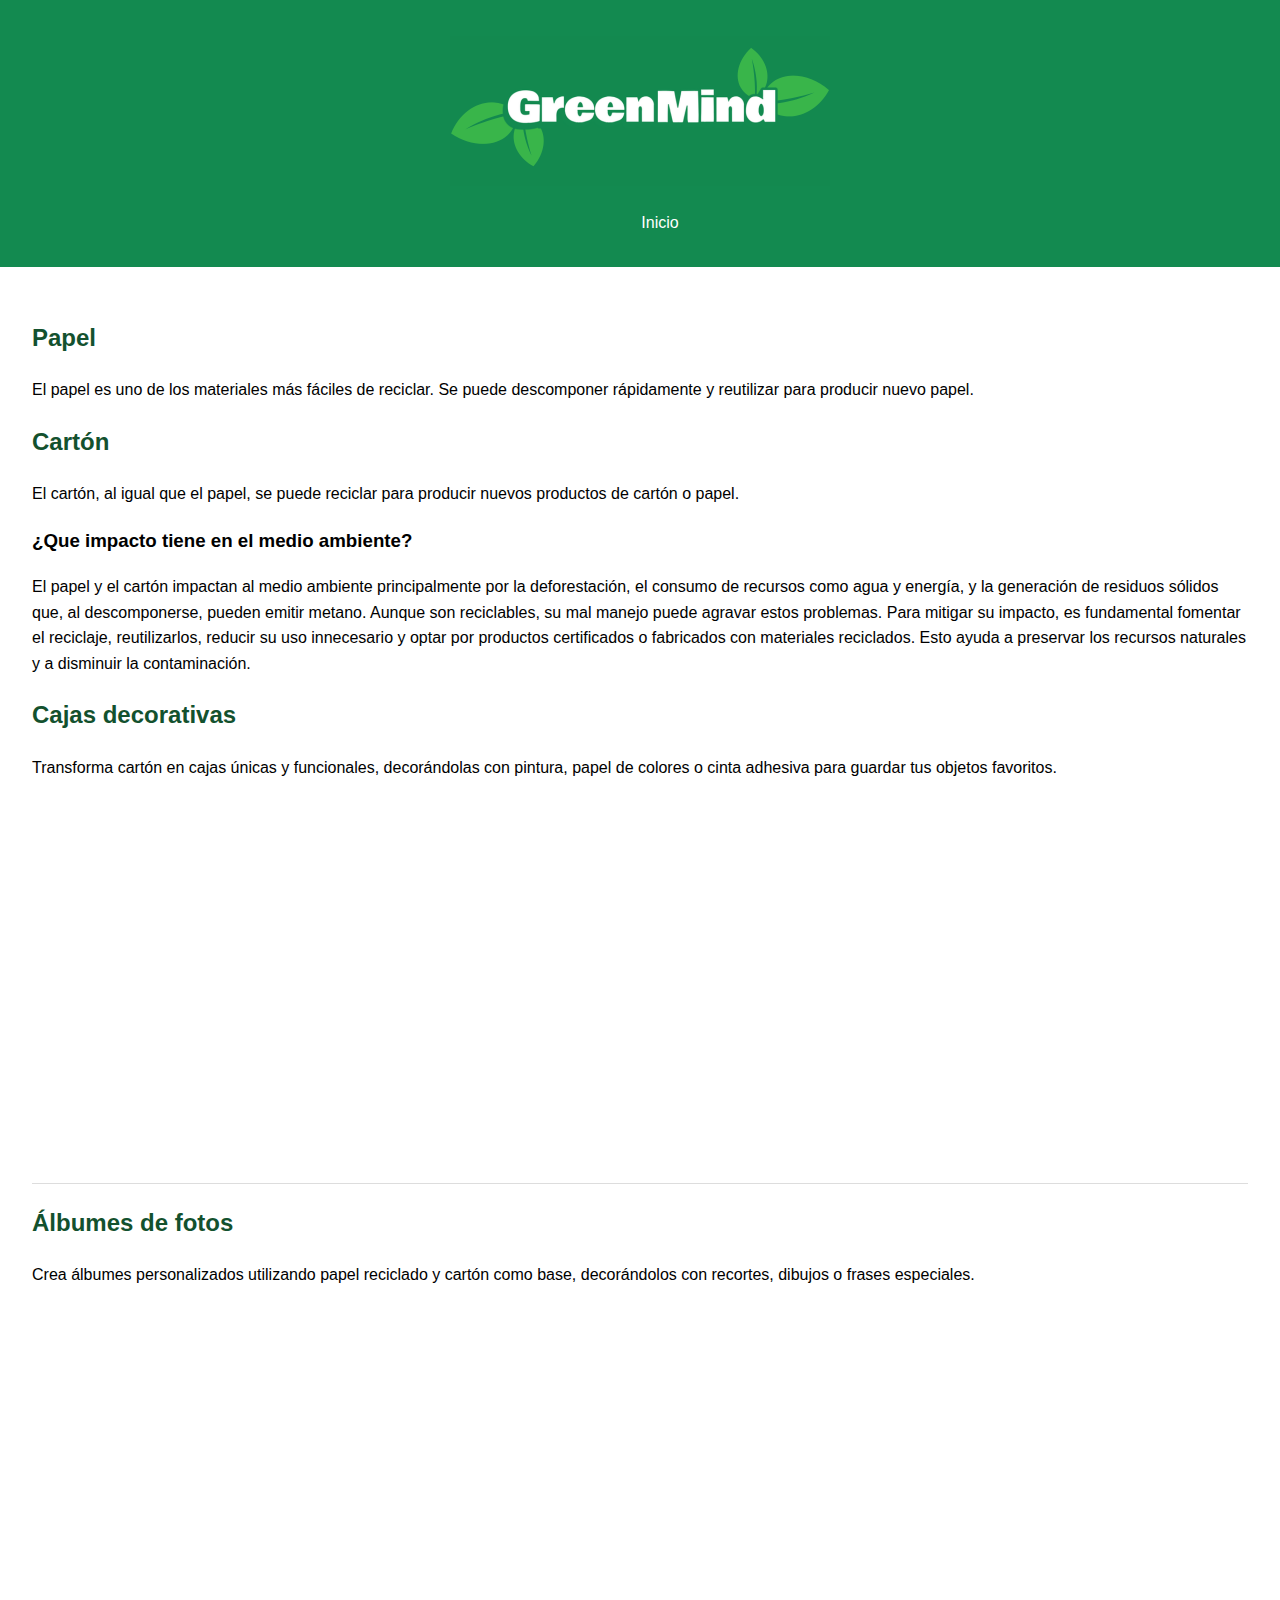
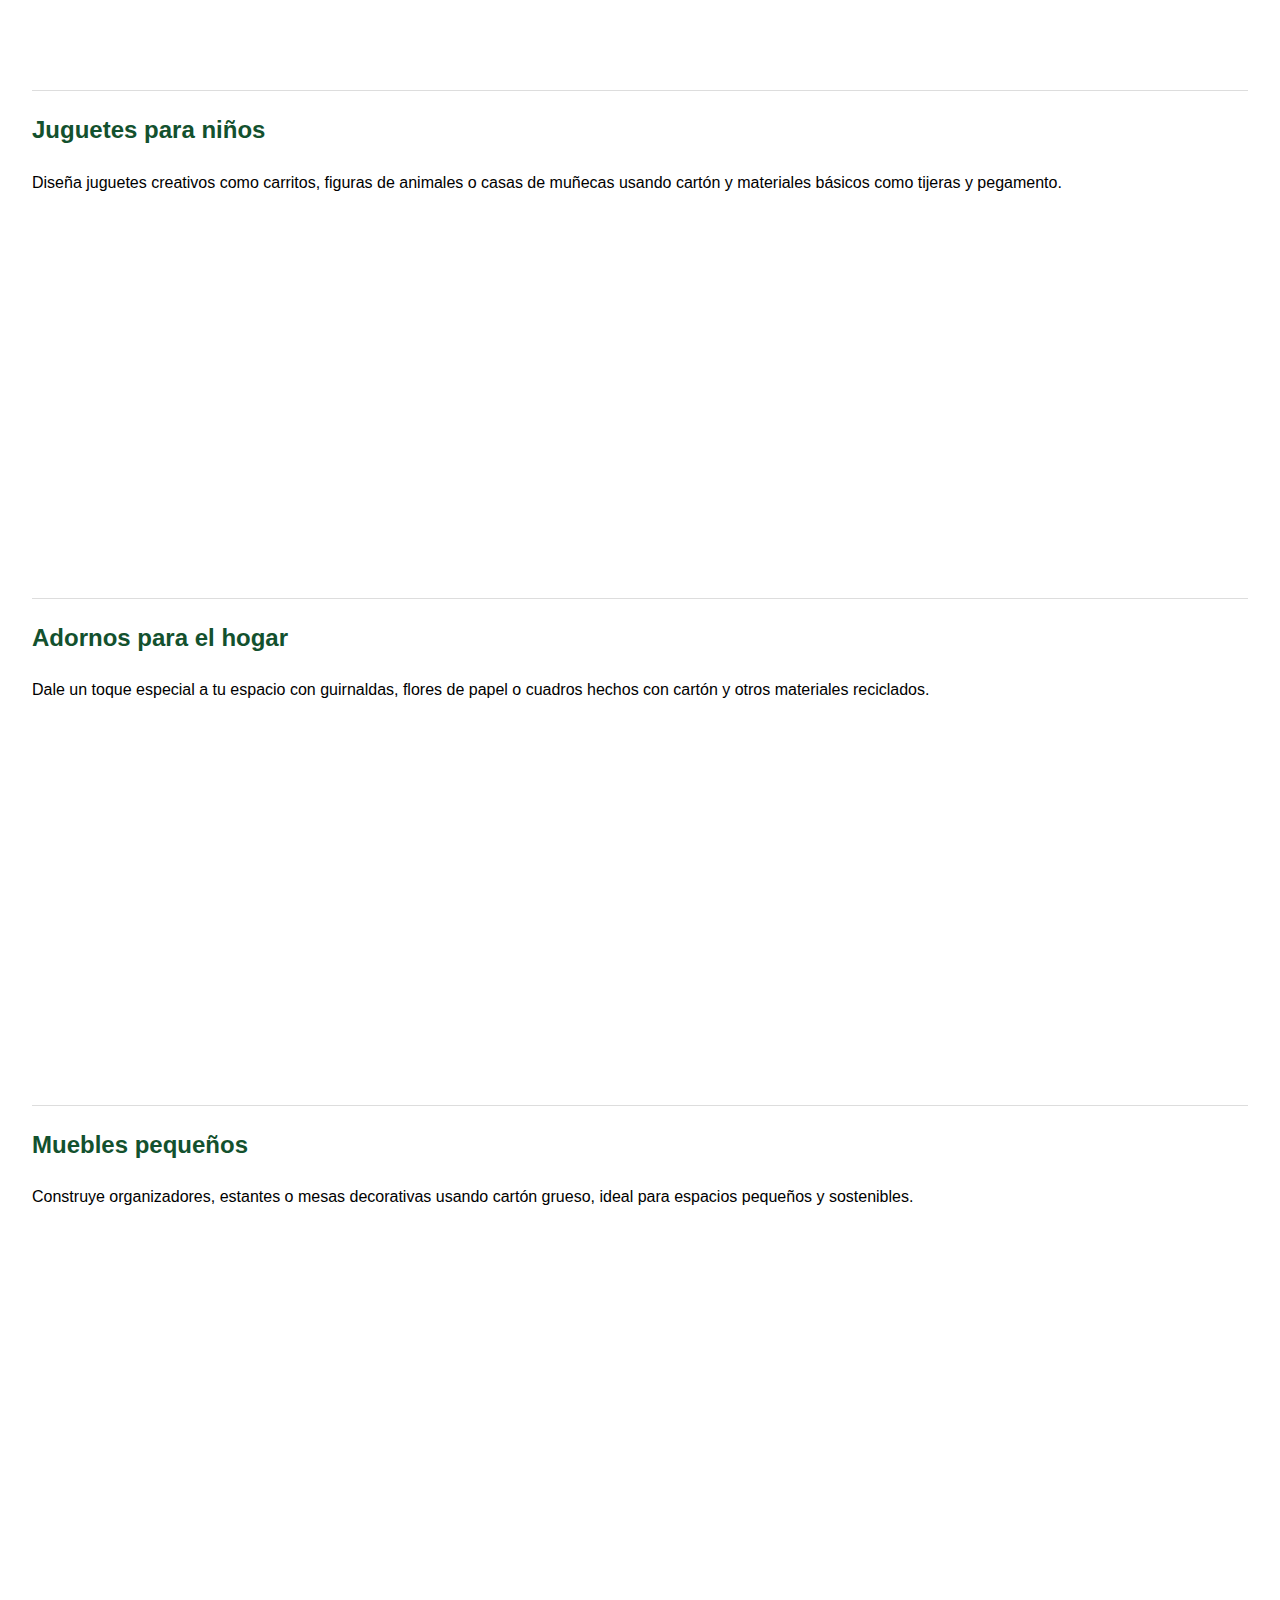
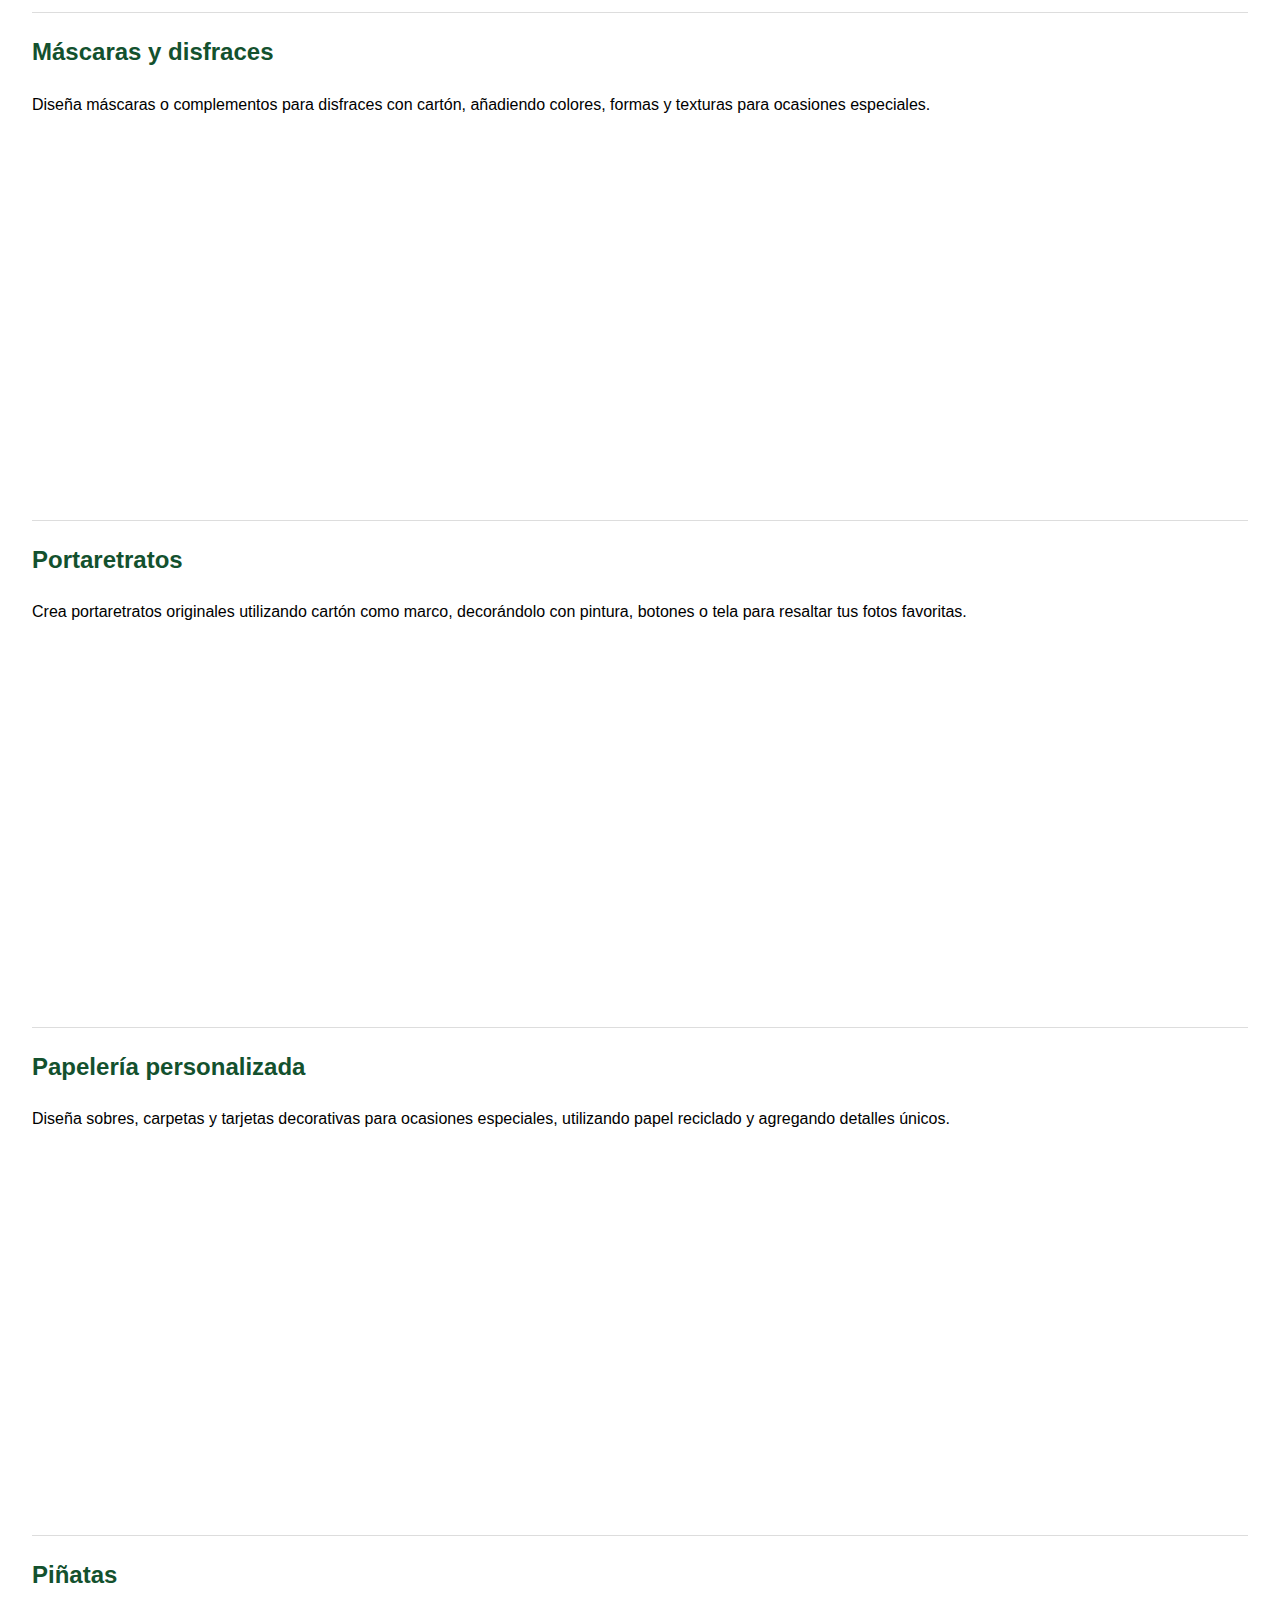
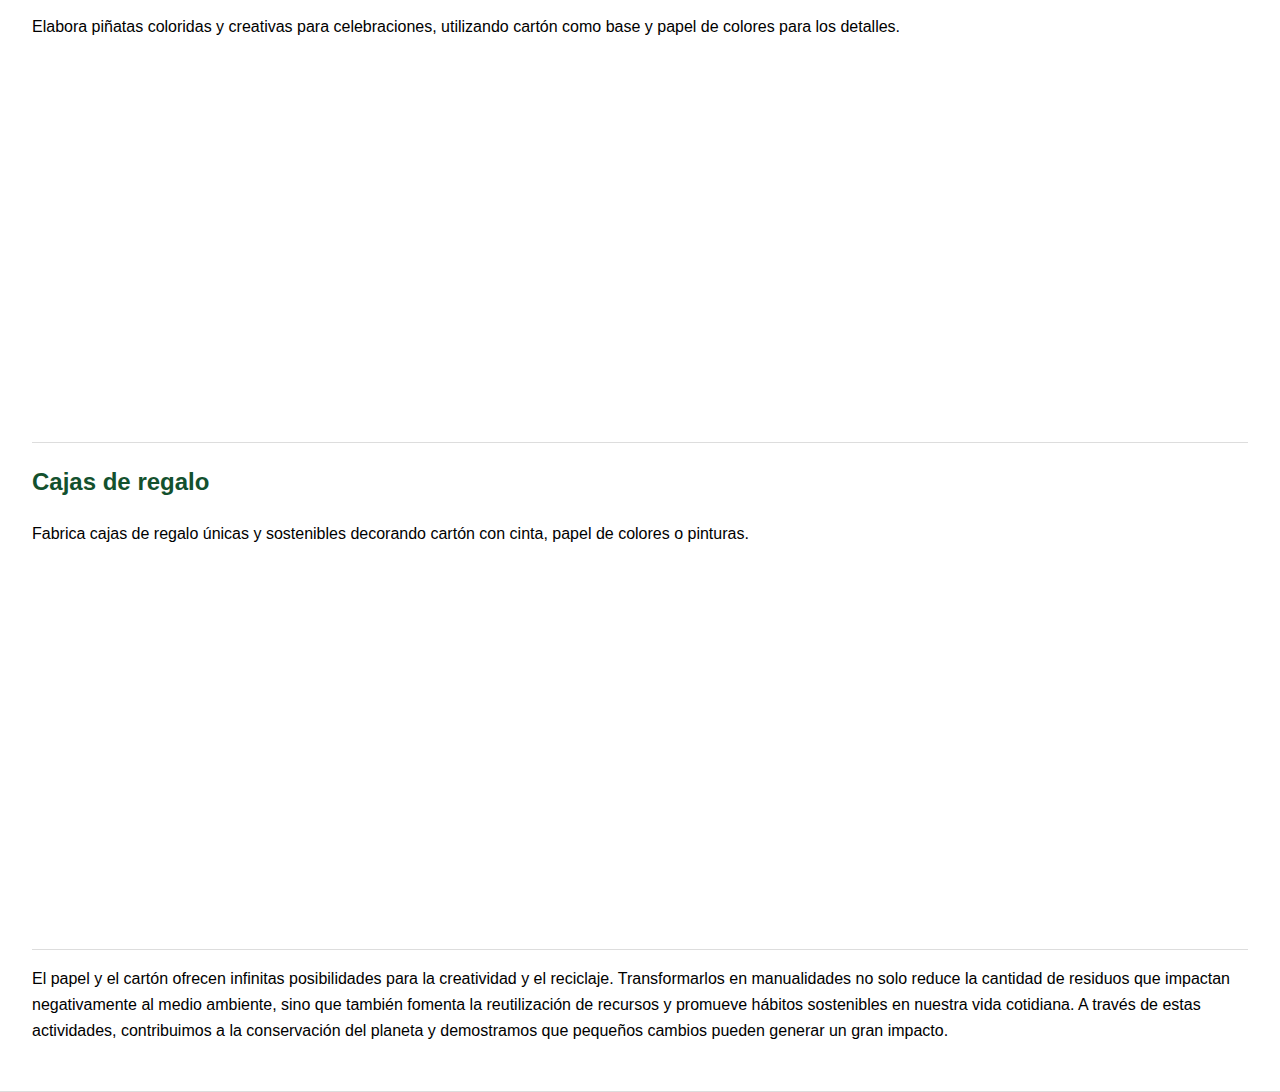
<file: papel-carton.html>
<!DOCTYPE html>
<html lang="es"> 
<head>
  <meta charset="UTF-8">
  <meta name="viewport" content="width=device-width, initial-scale=1.0">
  <title>GreenMind</title>
  <link rel="stylesheet" href="CSS/styles.css">
  <link rel="icon" type="image/png" href="pricipal/iconGM.png">
</head>
<body>
  <header>
    <div class="logo">
      <img src="pricipal/GreenMind.png" alt="GreenMind Logo">
    </div>
    <nav>
      <ul>
        <a href="index.html">Inicio</a></li>
      </ul>
    </nav>
  </header>
  <section>

    <h2>Papel</h2>
    <p>El papel es uno de los materiales más fáciles de reciclar. Se puede descomponer rápidamente y reutilizar para producir nuevo papel.</p>

    <h2>Cartón</h2>
    <p>El cartón, al igual que el papel, se puede reciclar para producir nuevos productos de cartón o papel.</p>

    <h3>¿Que impacto tiene en el medio ambiente?</h3>
    <p>El papel y el cartón impactan al medio ambiente principalmente por la deforestación, el consumo de recursos como agua y energía, y la generación de residuos sólidos que, al descomponerse, pueden emitir metano. Aunque son reciclables, su mal manejo puede agravar estos problemas. Para mitigar su impacto, es fundamental fomentar el reciclaje, reutilizarlos, reducir su uso innecesario y optar por productos certificados o fabricados con materiales reciclados. Esto ayuda a preservar los recursos naturales y a disminuir la contaminación.</p>
  
    <h2>Cajas decorativas</h2>
    <p>Transforma cartón en cajas únicas y funcionales, decorándolas con pintura, papel de colores o cinta adhesiva para guardar tus objetos favoritos.</p>
    <section id="videos">
      <iframe width="560" height="315" src="https://www.youtube.com/embed/tsTPZ-_YVec?si=sPwXA2tGtmQSl2La" title="YouTube video player" frameborder="0" allow="accelerometer; autoplay; clipboard-write; encrypted-media; gyroscope; picture-in-picture; web-share" referrerpolicy="strict-origin-when-cross-origin" allowfullscreen></iframe>
    </section>

    <h2>Álbumes de fotos</h2>
    <p>Crea álbumes personalizados utilizando papel reciclado y cartón como base, decorándolos con recortes, dibujos o frases especiales.</p>
    <section id="videos">
      <iframe width="560" height="315" src="https://www.youtube.com/embed/FDs63H6IQAA?si=0-2eFb9LeuWSRQ2k" title="YouTube video player" frameborder="0" allow="accelerometer; autoplay; clipboard-write; encrypted-media; gyroscope; picture-in-picture; web-share" referrerpolicy="strict-origin-when-cross-origin" allowfullscreen></iframe>
    </section>

    <h2>Juguetes para niños</h2>
    <p> Diseña juguetes creativos como carritos, figuras de animales o casas de muñecas usando cartón y materiales básicos como tijeras y pegamento.</p>
    <section id="videos">
      <iframe width="560" height="315" src="https://www.youtube.com/embed/QAmKjeArXcU?si=AZOpTK1F3vJZmvBb" title="YouTube video player" frameborder="0" allow="accelerometer; autoplay; clipboard-write; encrypted-media; gyroscope; picture-in-picture; web-share" referrerpolicy="strict-origin-when-cross-origin" allowfullscreen></iframe>
    </section>

    <h2>Adornos para el hogar</h2>
    <p>Dale un toque especial a tu espacio con guirnaldas, flores de papel o cuadros hechos con cartón y otros materiales reciclados.</p>
    <section id="videos">
      <iframe width="560" height="315" src="https://www.youtube.com/embed/EMZYfEkxvsQ?si=F8JobWpi3STpDlQs" title="YouTube video player" frameborder="0" allow="accelerometer; autoplay; clipboard-write; encrypted-media; gyroscope; picture-in-picture; web-share" referrerpolicy="strict-origin-when-cross-origin" allowfullscreen></iframe>
    </section>

    <h2>Muebles pequeños</h2>
    <p>Construye organizadores, estantes o mesas decorativas usando cartón grueso, ideal para espacios pequeños y sostenibles.</p>
    <section id="videos">
      <iframe width="560" height="315" src="https://www.youtube.com/embed/vcT4MKL2bk8?si=V1ZIH12ZSW6ggEei" title="YouTube video player" frameborder="0" allow="accelerometer; autoplay; clipboard-write; encrypted-media; gyroscope; picture-in-picture; web-share" referrerpolicy="strict-origin-when-cross-origin" allowfullscreen></iframe>
    </section>

    <h2>Máscaras y disfraces</h2>
    <p>Diseña máscaras o complementos para disfraces con cartón, añadiendo colores, formas y texturas para ocasiones especiales.</p>
    <section id="videos">
      <iframe width="560" height="315" src="https://www.youtube.com/embed/U6Pj6tGEw3c?si=Z7zbwima3LS5-8ED" title="YouTube video player" frameborder="0" allow="accelerometer; autoplay; clipboard-write; encrypted-media; gyroscope; picture-in-picture; web-share" referrerpolicy="strict-origin-when-cross-origin" allowfullscreen></iframe>
    </section>

    <h2>Portaretratos</h2>
    <p>Crea portaretratos originales utilizando cartón como marco, decorándolo con pintura, botones o tela para resaltar tus fotos favoritas.</p>
    <section id="videos">
      <iframe width="560" height="315" src="https://www.youtube.com/embed/ISX096WKIGE?si=QGZFLSbZDQIRWZbw" title="YouTube video player" frameborder="0" allow="accelerometer; autoplay; clipboard-write; encrypted-media; gyroscope; picture-in-picture; web-share" referrerpolicy="strict-origin-when-cross-origin" allowfullscreen></iframe>
    </section>

    <h2>Papelería personalizada</h2>
    <p>Diseña sobres, carpetas y tarjetas decorativas para ocasiones especiales, utilizando papel reciclado y agregando detalles únicos.</p>
    <section id="videos">
      <iframe width="560" height="315" src="https://www.youtube.com/embed/agNQihKoIG4?si=hfwgO4uMW4OIOdXZ" title="YouTube video player" frameborder="0" allow="accelerometer; autoplay; clipboard-write; encrypted-media; gyroscope; picture-in-picture; web-share" referrerpolicy="strict-origin-when-cross-origin" allowfullscreen></iframe>
    </section>

    <h2>Piñatas</h2>
    <p>Elabora piñatas coloridas y creativas para celebraciones, utilizando cartón como base y papel de colores para los detalles.</p>
    <section id="videos">
      <iframe width="560" height="315" src="https://www.youtube.com/embed/IM-NRwKx2P0?si=pP1-Hy7lKKhkFjLm" title="YouTube video player" frameborder="0" allow="accelerometer; autoplay; clipboard-write; encrypted-media; gyroscope; picture-in-picture; web-share" referrerpolicy="strict-origin-when-cross-origin" allowfullscreen></iframe>
    </section>

    <h2>Cajas de regalo</h2>
    <p>Fabrica cajas de regalo únicas y sostenibles decorando cartón con cinta, papel de colores o pinturas.</p>
    <section id="videos">
      <iframe width="560" height="315" src="https://www.youtube.com/embed/VDRrIlV-w2M?si=Dlz3hS2QaJvR_2ZQ" title="YouTube video player" frameborder="0" allow="accelerometer; autoplay; clipboard-write; encrypted-media; gyroscope; picture-in-picture; web-share" referrerpolicy="strict-origin-when-cross-origin" allowfullscreen></iframe>
    </section>

    <p>El papel y el cartón ofrecen infinitas posibilidades para la creatividad y el reciclaje. Transformarlos en manualidades no solo reduce la cantidad de residuos que impactan negativamente al medio ambiente, sino que también fomenta la reutilización de recursos y promueve hábitos sostenibles en nuestra vida cotidiana. A través de estas actividades, contribuimos a la conservación del planeta y demostramos que pequeños cambios pueden generar un gran impacto.</p>

  </section>
  </body>
</html>
</file>
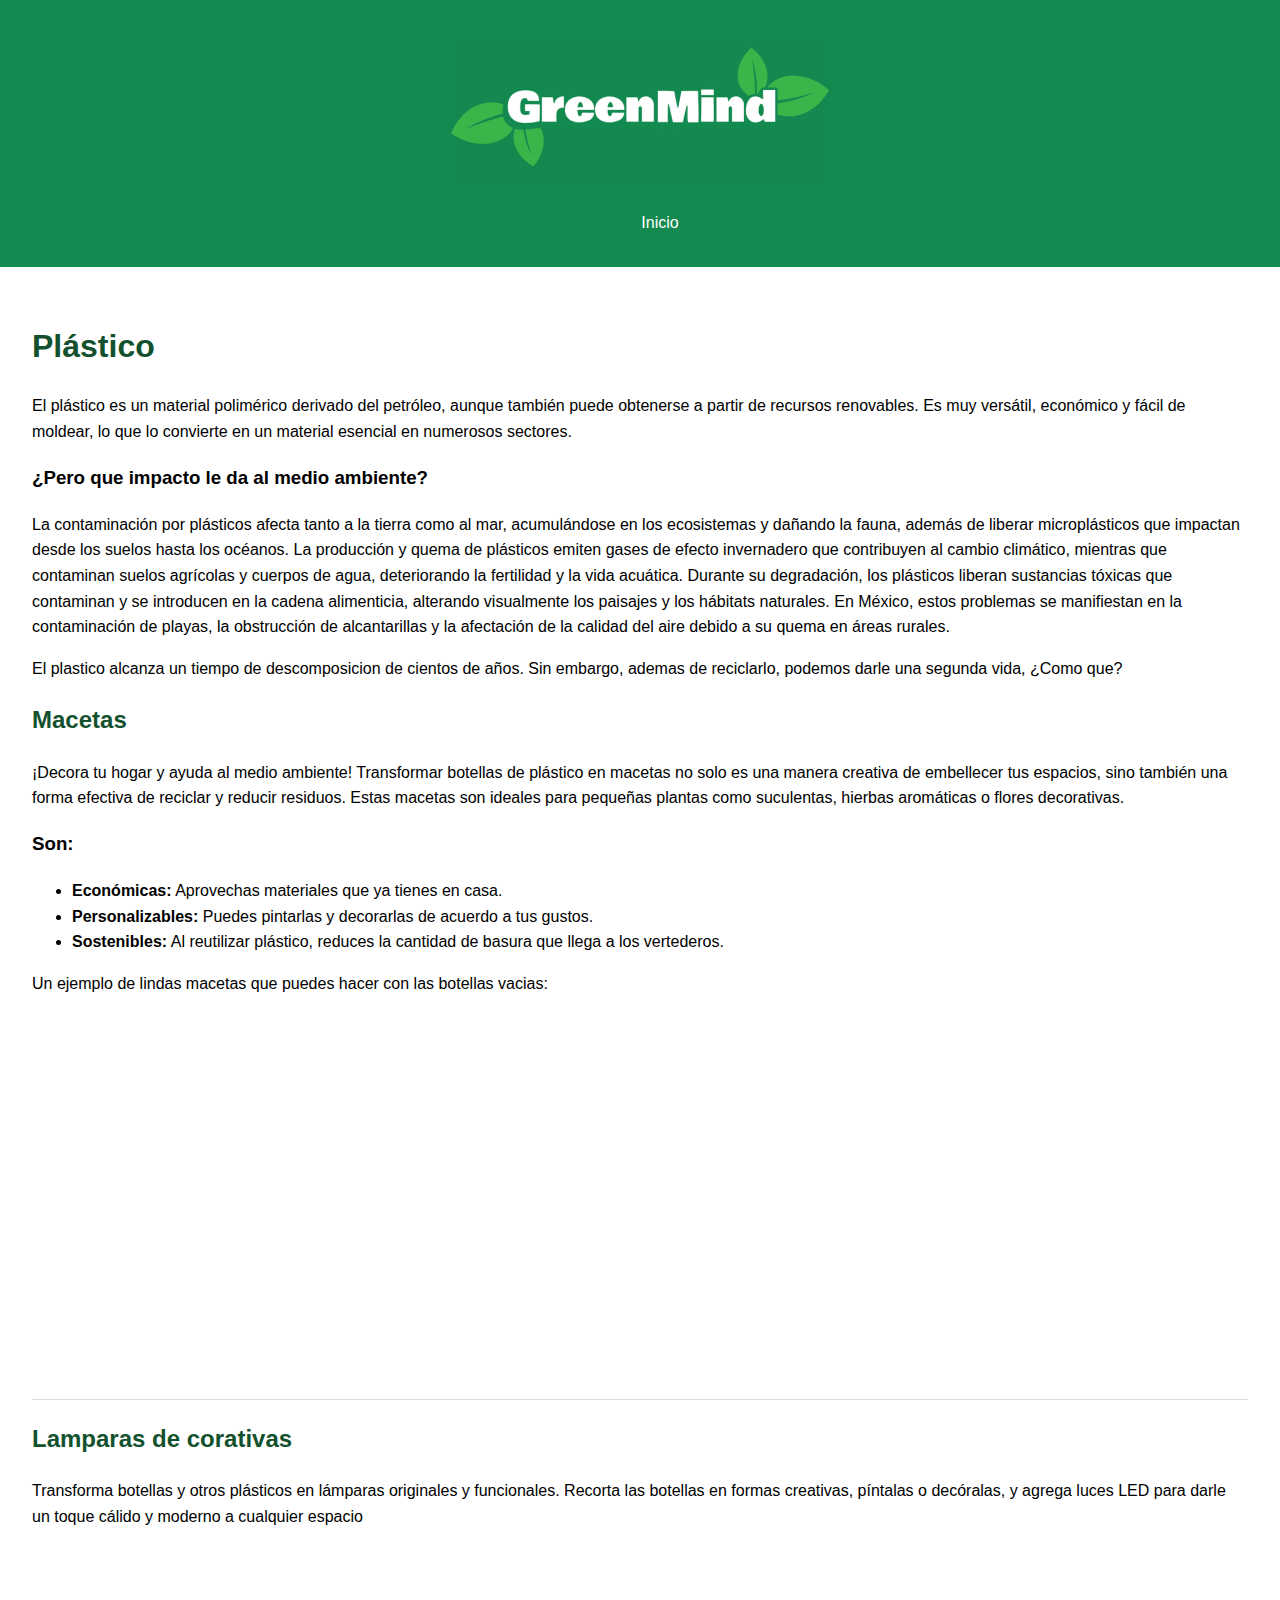
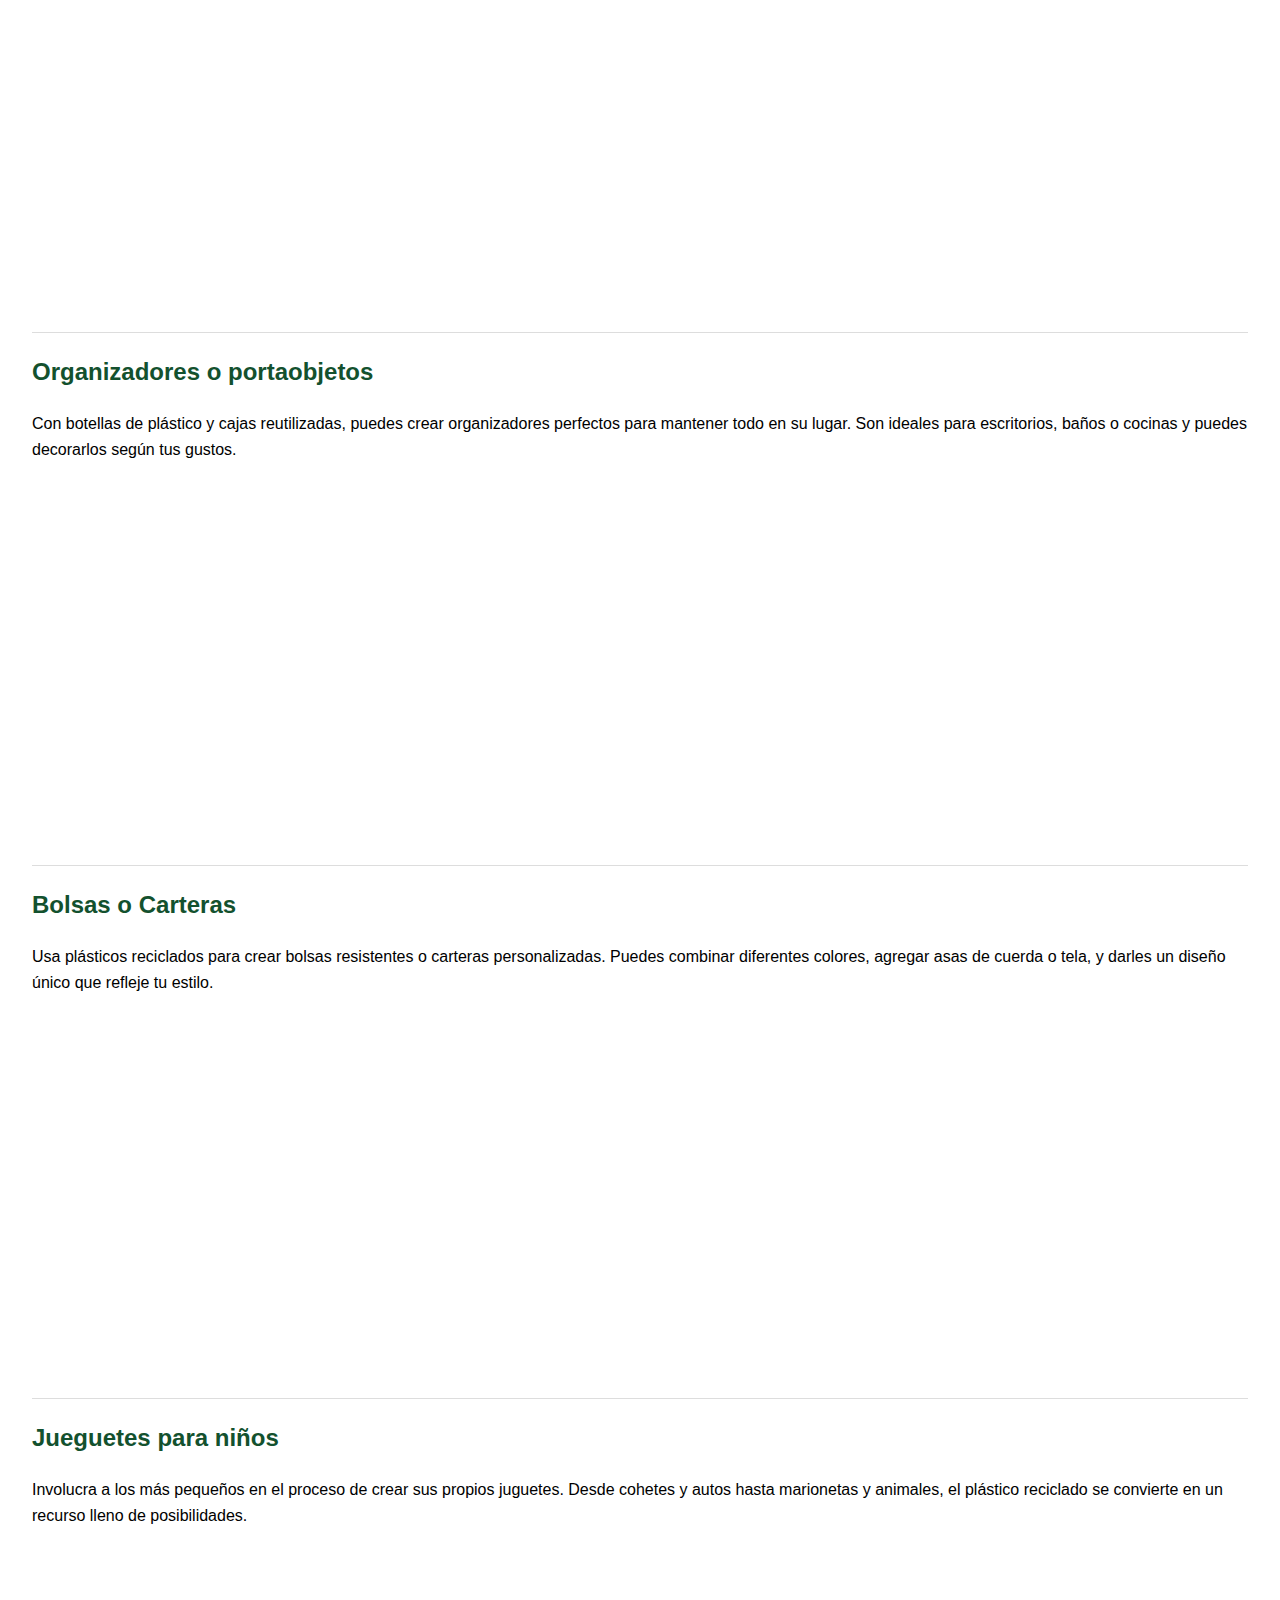
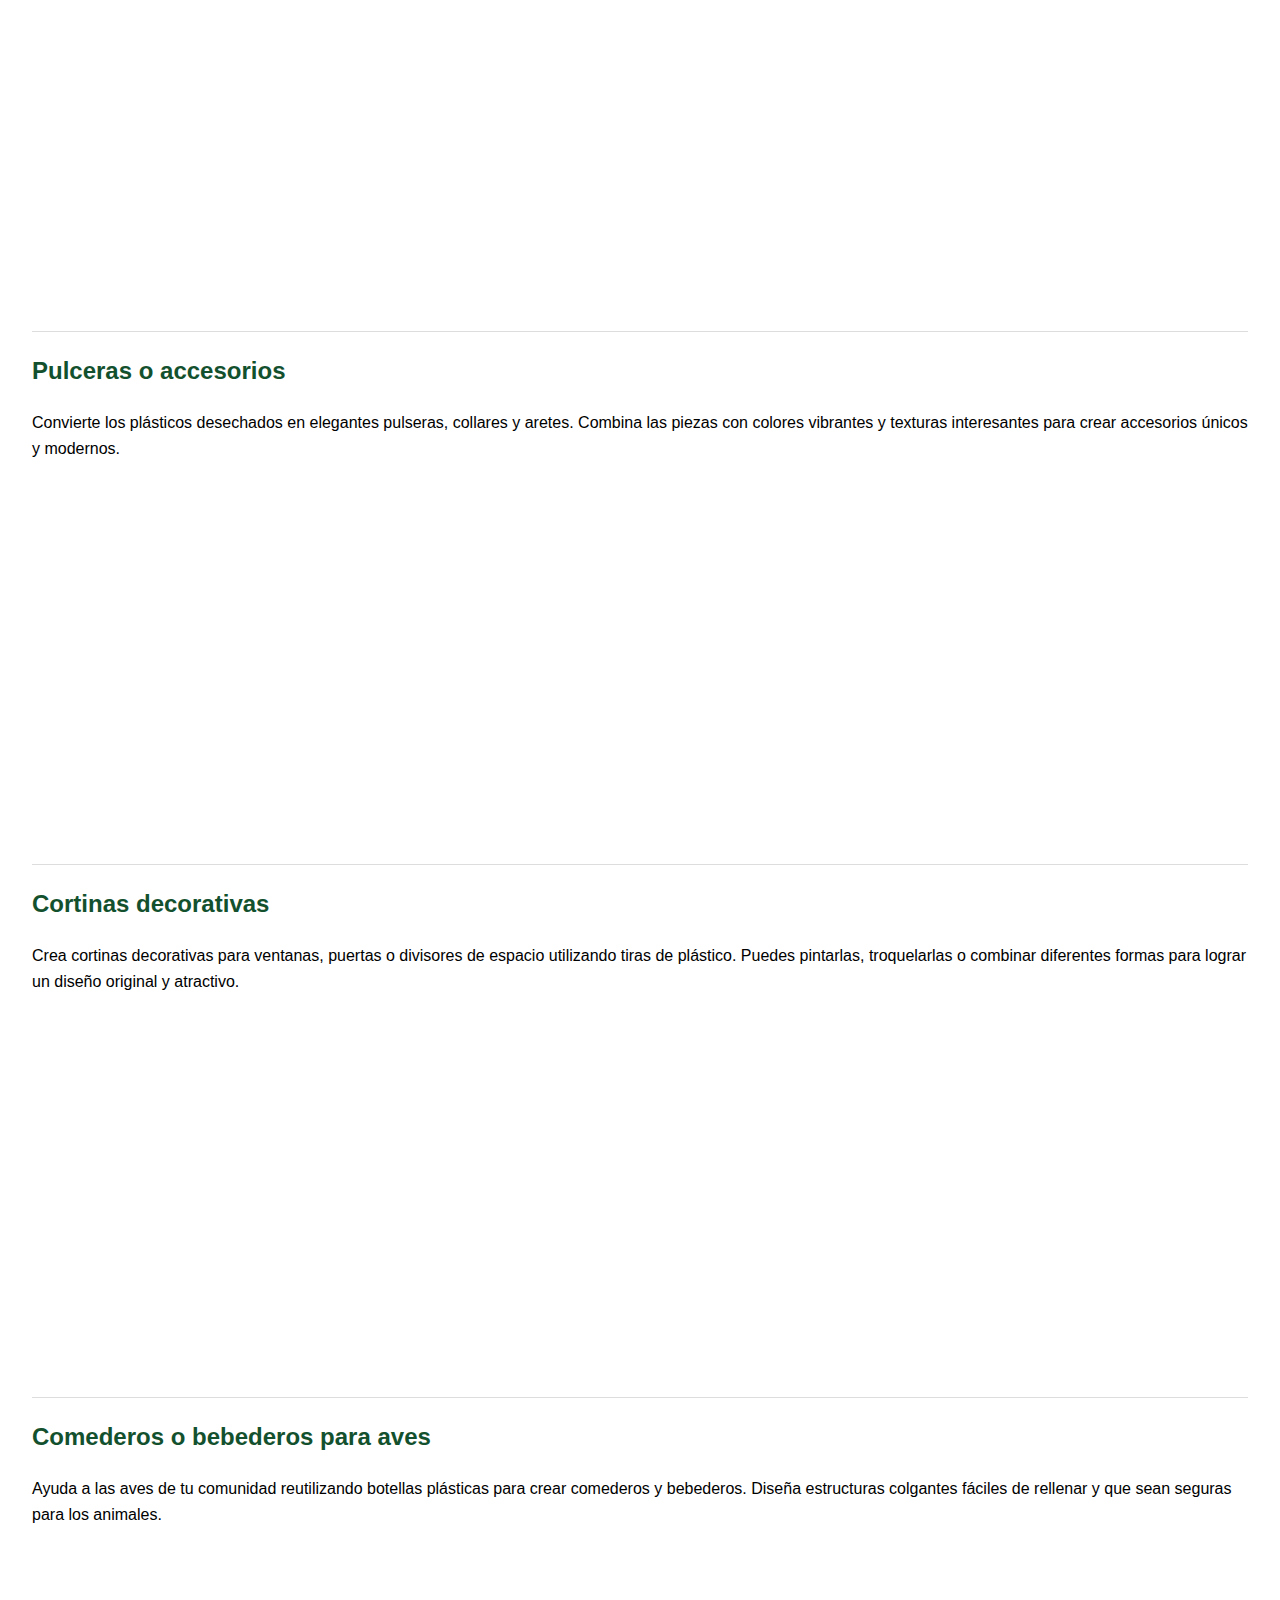
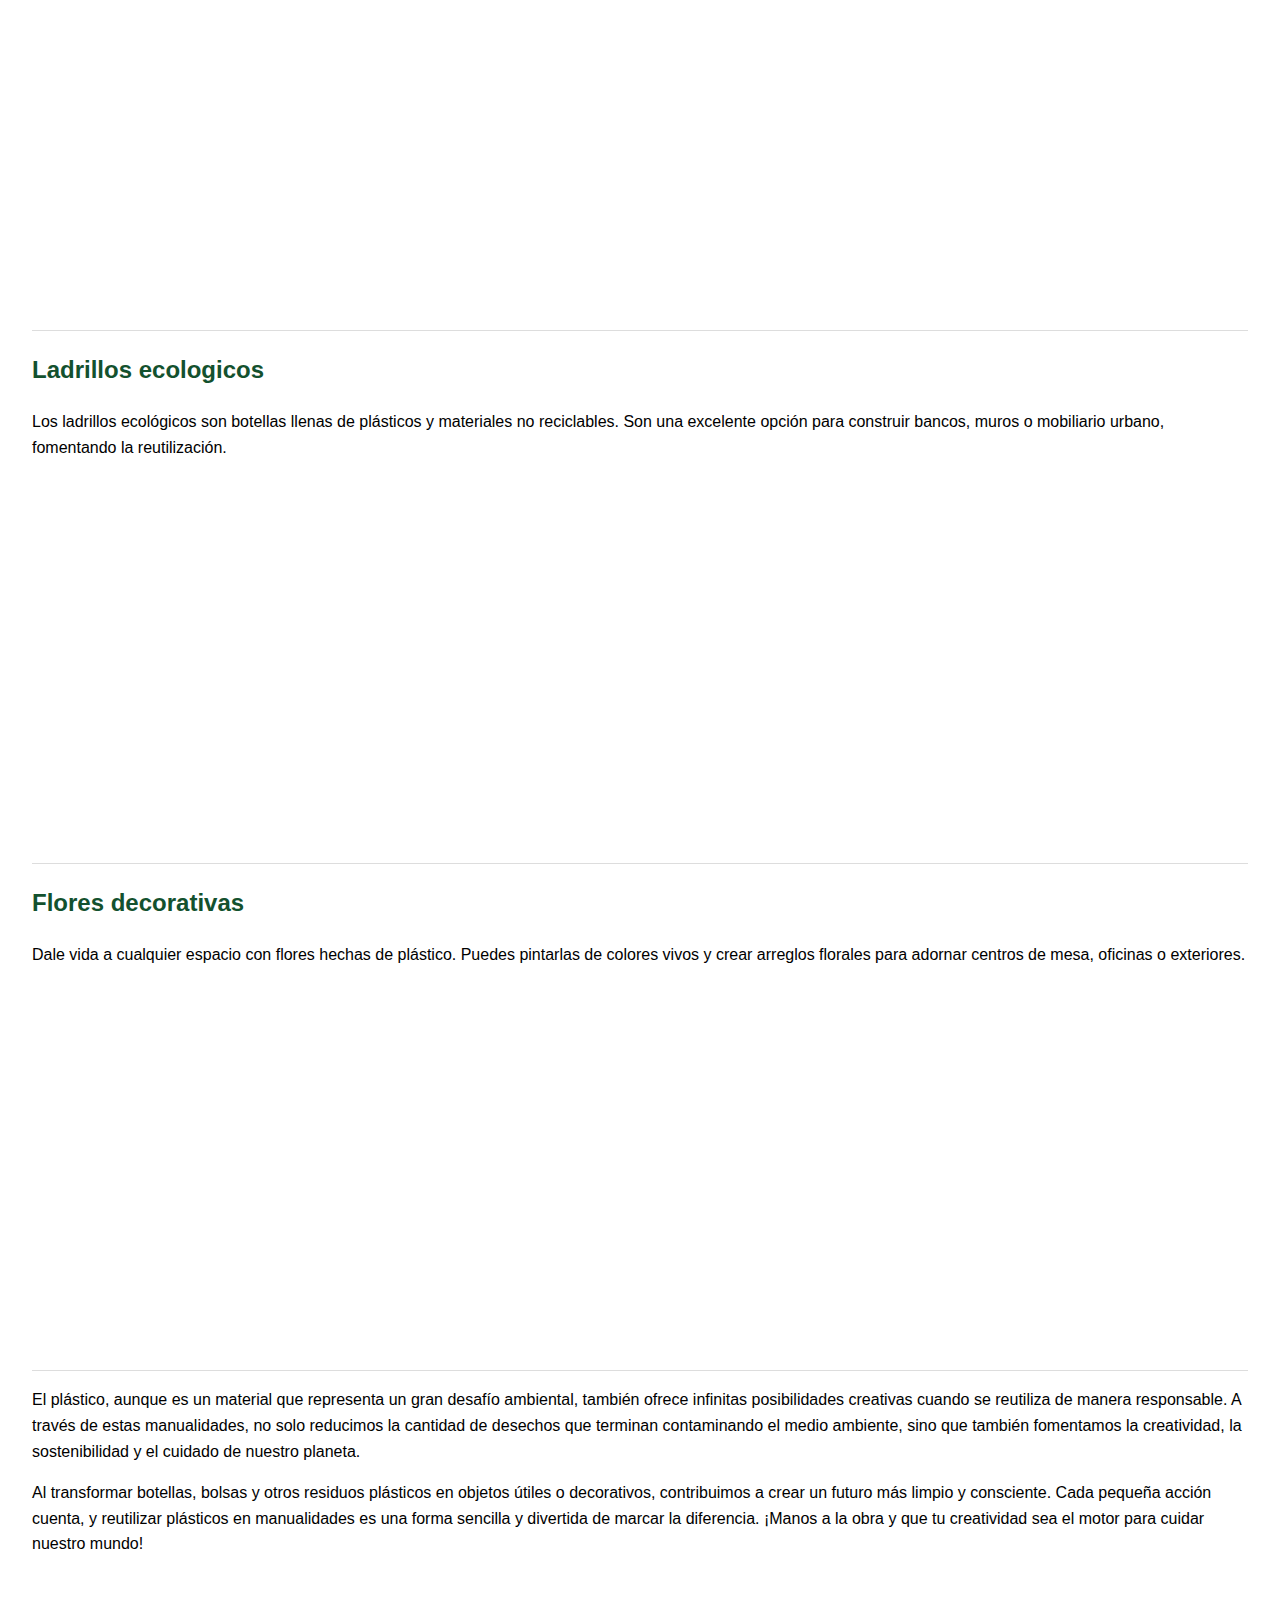
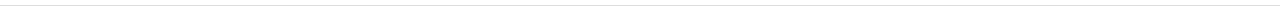
<file: plastico.html>
<!DOCTYPE html>
<html lang="es"> 
<head>
  <meta charset="UTF-8">
  <meta name="viewport" content="width=device-width, initial-scale=1.0">
  <title>GreenMind</title>
  <link rel="stylesheet" href="CSS/styles.css">
  <link rel="icon" type="image/png" href="pricipal/iconGM.png">
</head>
<body>
  <header>
    <div class="logo">
      <img src="pricipal/GreenMind.png" alt="GreenMind Logo">
      </div>
      <nav>
        <ul>
          <a href="index.html">Inicio</a></li>
        </ul>
      </nav>
    </header>
    <section>

    <h1>Plástico</h1>
    <p>El plástico es un material polimérico derivado del petróleo, aunque también puede obtenerse a partir de recursos renovables. Es muy versátil, económico y fácil de moldear, lo que lo convierte en un material esencial en numerosos sectores.</p>
    <h3>¿Pero que impacto le da al medio ambiente?</h3>
    <p>La contaminación por plásticos afecta tanto a la tierra como al mar, acumulándose en los ecosistemas y dañando la fauna, además de liberar microplásticos que impactan desde los suelos hasta los océanos. La producción y quema de plásticos emiten gases de efecto invernadero que contribuyen al cambio climático, mientras que contaminan suelos agrícolas y cuerpos de agua, deteriorando la fertilidad y la vida acuática. Durante su degradación, los plásticos liberan sustancias tóxicas que contaminan y se introducen en la cadena alimenticia, alterando visualmente los paisajes y los hábitats naturales. En México, estos problemas se manifiestan en la contaminación de playas, la obstrucción de alcantarillas y la afectación de la calidad del aire debido a su quema en áreas rurales.</p>
    <p>El plastico alcanza un tiempo de descomposicion de cientos de años. Sin embargo, ademas de reciclarlo, podemos darle una segunda vida, ¿Como que?</p>
    <h2>Macetas</h2>
    <p>¡Decora tu hogar y ayuda al medio ambiente! Transformar botellas de plástico en macetas no solo es una manera creativa de embellecer tus espacios, sino también una forma efectiva de reciclar y reducir residuos. Estas macetas son ideales para pequeñas plantas como suculentas, hierbas aromáticas o flores decorativas.</p>
     <h3>Son: </h3>
    <ul>
      <li><strong>Económicas:</strong> Aprovechas materiales que ya tienes en casa.</li>
      <li><strong>Personalizables:</strong> Puedes pintarlas y decorarlas de acuerdo a tus gustos.</li>
      <li><strong>Sostenibles:</strong> Al reutilizar plástico, reduces la cantidad de basura que llega a los vertederos.</li>
    </ul>
    <p>Un ejemplo de lindas macetas que puedes hacer con las botellas vacias: </p>
    <section id="videos">
      <iframe width="560" height="315" src="https://www.youtube.com/embed/VNJGAwEnoUo?si=nGeZAs7UzoSXFaqO" title="YouTube video player" frameborder="0" allow="accelerometer; autoplay; clipboard-write; encrypted-media; gyroscope; picture-in-picture; web-share" referrerpolicy="strict-origin-when-cross-origin" allowfullscreen></iframe>    
    </section>

    <h2>Lamparas de corativas</h2>
    <p>Transforma botellas y otros plásticos en lámparas originales y funcionales. Recorta las botellas en formas creativas, píntalas o decóralas, y agrega luces LED para darle un toque cálido y moderno a cualquier espacio</p>
    <section id="videos">
      <iframe width="560" height="315" src="https://www.youtube.com/embed/ckn47eQmYEY?si=G3YrjAQvl1U3hCi3" title="YouTube video player" frameborder="0" allow="accelerometer; autoplay; clipboard-write; encrypted-media; gyroscope; picture-in-picture; web-share" referrerpolicy="strict-origin-when-cross-origin" allowfullscreen></iframe>
    </section>

    <h2>Organizadores o portaobjetos</h2>
      <p>Con botellas de plástico y cajas reutilizadas, puedes crear organizadores perfectos para mantener todo en su lugar. Son ideales para escritorios, baños o cocinas y puedes decorarlos según tus gustos.</p>
      <section id="videos">
        <iframe width="560" height="315" src="https://www.youtube.com/embed/g44iYfyEKj0?si=nmHNfVSkyZX08EOl" title="YouTube video player" frameborder="0" allow="accelerometer; autoplay; clipboard-write; encrypted-media; gyroscope; picture-in-picture; web-share" referrerpolicy="strict-origin-when-cross-origin" allowfullscreen></iframe>
      </section>

    <h2>Bolsas o Carteras</h2>
      <p>Usa plásticos reciclados para crear bolsas resistentes o carteras personalizadas. Puedes combinar diferentes colores, agregar asas de cuerda o tela, y darles un diseño único que refleje tu estilo.</p>
      <section id="videos">
        <iframe width="560" height="315" src="https://www.youtube.com/embed/frkEvGNKPx4?si=PXCYCVSuYfaH15iw" title="YouTube video player" frameborder="0" allow="accelerometer; autoplay; clipboard-write; encrypted-media; gyroscope; picture-in-picture; web-share" referrerpolicy="strict-origin-when-cross-origin" allowfullscreen></iframe>
      </section>
    
    <h2>Jueguetes para niños</h2>
      <p>Involucra a los más pequeños en el proceso de crear sus propios juguetes. Desde cohetes y autos hasta marionetas y animales, el plástico reciclado se convierte en un recurso lleno de posibilidades.</p>
      <section id="videos">
        <iframe width="560" height="315" src="https://www.youtube.com/embed/elveld0XyeU?si=ic4P0uP8f9W0G3j8" title="YouTube video player" frameborder="0" allow="accelerometer; autoplay; clipboard-write; encrypted-media; gyroscope; picture-in-picture; web-share" referrerpolicy="strict-origin-when-cross-origin" allowfullscreen></iframe>
      </section>

    <h2>Pulceras o accesorios</h2>
      <p>Convierte los plásticos desechados en elegantes pulseras, collares y aretes. Combina las piezas con colores vibrantes y texturas interesantes para crear accesorios únicos y modernos.</p>
      <section id="videos">
        <iframe width="560" height="315" src="https://www.youtube.com/embed/WduK5SWWK_A?si=VZpGf4zFYV-Btvq7" title="YouTube video player" frameborder="0" allow="accelerometer; autoplay; clipboard-write; encrypted-media; gyroscope; picture-in-picture; web-share" referrerpolicy="strict-origin-when-cross-origin" allowfullscreen></iframe>
      </section>

    <h2>Cortinas decorativas</h2>
      <p>Crea cortinas decorativas para ventanas, puertas o divisores de espacio utilizando tiras de plástico. Puedes pintarlas, troquelarlas o combinar diferentes formas para lograr un diseño original y atractivo.</p>
      <section id="videos">
        <iframe width="560" height="315" src="https://www.youtube.com/embed/HvmfocODWbM?si=KsKHOhzX-tzEzEOS" title="YouTube video player" frameborder="0" allow="accelerometer; autoplay; clipboard-write; encrypted-media; gyroscope; picture-in-picture; web-share" referrerpolicy="strict-origin-when-cross-origin" allowfullscreen></iframe>
      </section>

    <h2>Comederos o bebederos para aves</h2>
      <p>Ayuda a las aves de tu comunidad reutilizando botellas plásticas para crear comederos y bebederos. Diseña estructuras colgantes fáciles de rellenar y que sean seguras para los animales.</p>
      <section id="videos">
        <iframe width="560" height="315" src="https://www.youtube.com/embed/91FINpozEHs?si=pVnX-jGSKYJGn03h" title="YouTube video player" frameborder="0" allow="accelerometer; autoplay; clipboard-write; encrypted-media; gyroscope; picture-in-picture; web-share" referrerpolicy="strict-origin-when-cross-origin" allowfullscreen></iframe>
      </section>

    <h2>Ladrillos ecologicos</h2>
      <p>Los ladrillos ecológicos son botellas llenas de plásticos y materiales no reciclables. Son una excelente opción para construir bancos, muros o mobiliario urbano, fomentando la reutilización.</p>
      <section id="videos">
        <iframe width="560" height="315" src="https://www.youtube.com/embed/OAgGYOnmtG4?si=yLtsqKwzBvRcFtKB" title="YouTube video player" frameborder="0" allow="accelerometer; autoplay; clipboard-write; encrypted-media; gyroscope; picture-in-picture; web-share" referrerpolicy="strict-origin-when-cross-origin" allowfullscreen></iframe>
      </section>

    <h2>Flores decorativas</h2>
      <p>Dale vida a cualquier espacio con flores hechas de plástico. Puedes pintarlas de colores vivos y crear arreglos florales para adornar centros de mesa, oficinas o exteriores.</p>
      <section id="videos">
        <iframe width="560" height="315" src="https://www.youtube.com/embed/9RztExfFeo8?si=ddQuYoyiG8SS1ng1" title="YouTube video player" frameborder="0" allow="accelerometer; autoplay; clipboard-write; encrypted-media; gyroscope; picture-in-picture; web-share" referrerpolicy="strict-origin-when-cross-origin" allowfullscreen></iframe>
      </section>

      <p>El plástico, aunque es un material que representa un gran desafío ambiental, también ofrece infinitas posibilidades creativas cuando se reutiliza de manera responsable. A través de estas manualidades, no solo reducimos la cantidad de desechos que terminan contaminando el medio ambiente, sino que también fomentamos la creatividad, la sostenibilidad y el cuidado de nuestro planeta.</p>
      <p>Al transformar botellas, bolsas y otros residuos plásticos en objetos útiles o decorativos, contribuimos a crear un futuro más limpio y consciente. Cada pequeña acción cuenta, y reutilizar plásticos en manualidades es una forma sencilla y divertida de marcar la diferencia. ¡Manos a la obra y que tu creatividad sea el motor para cuidar nuestro mundo!

      </p>
  </section>
</body>
</html>
</file>
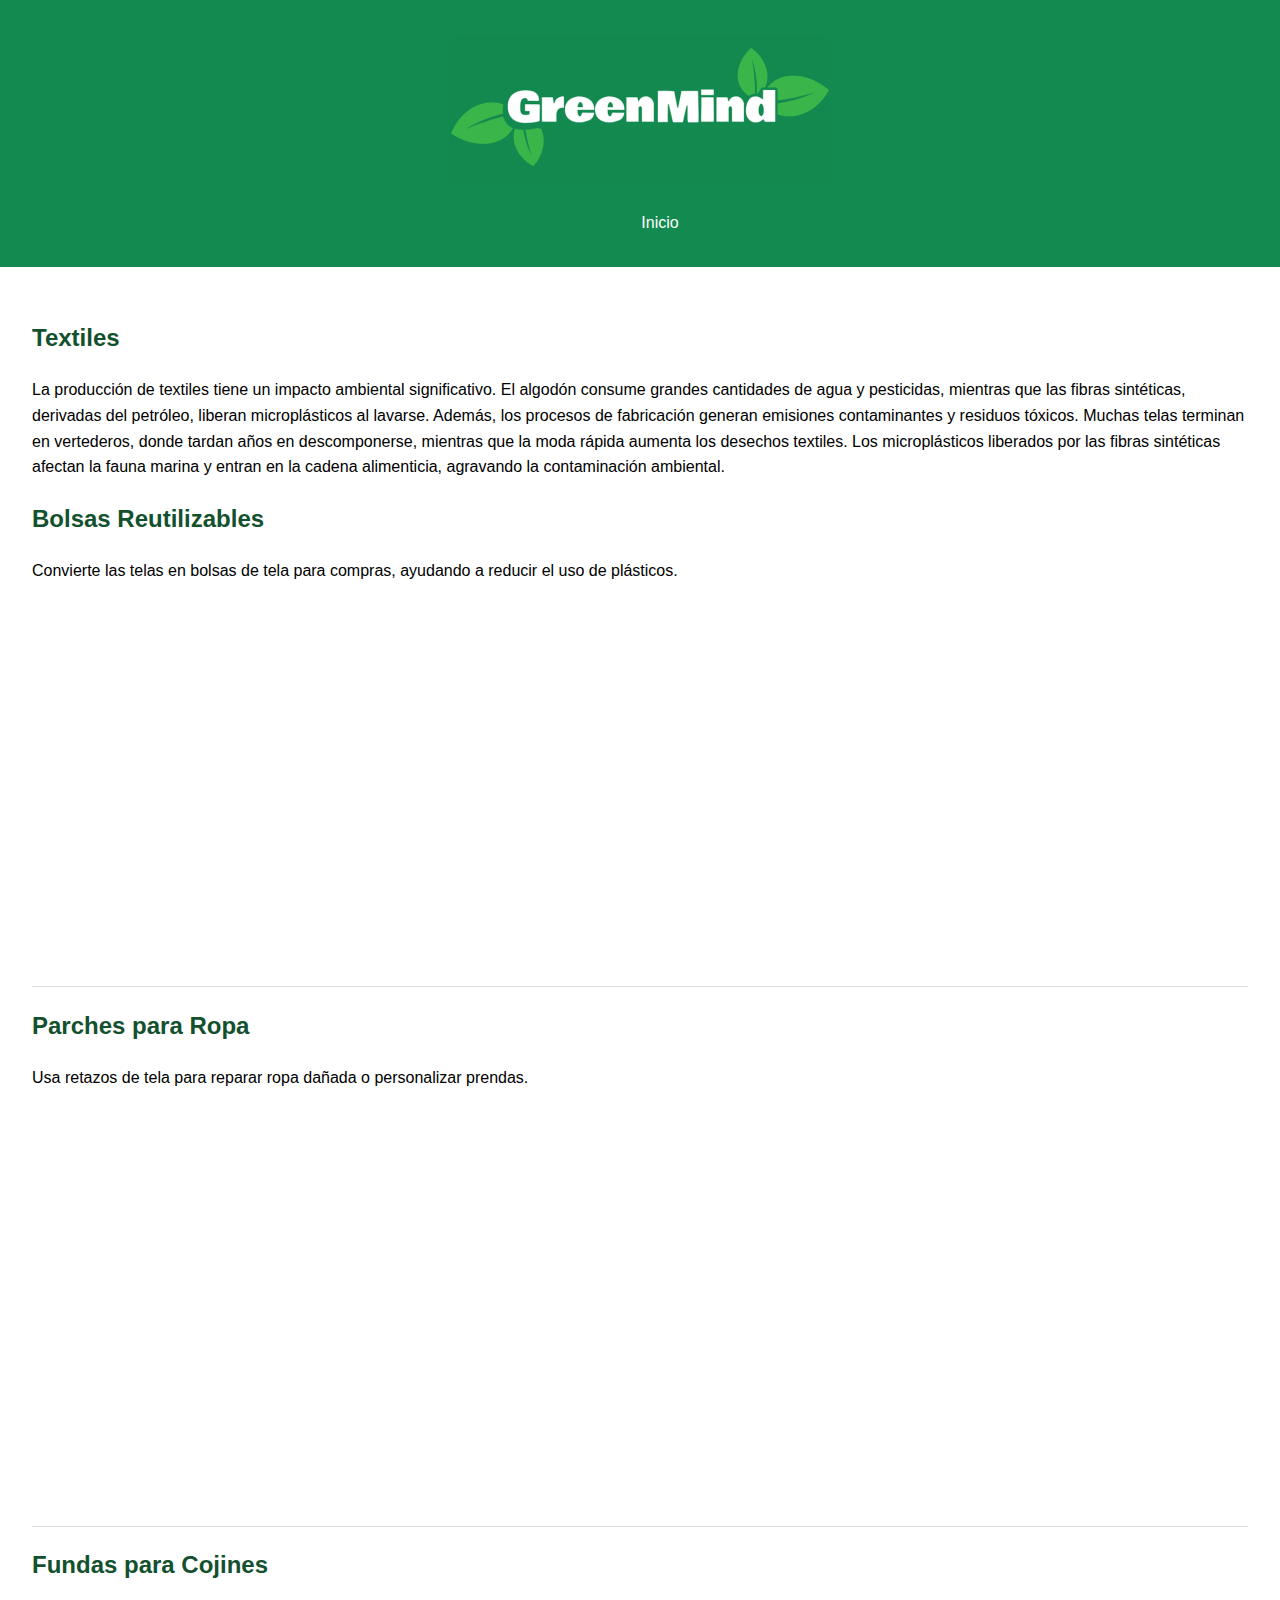
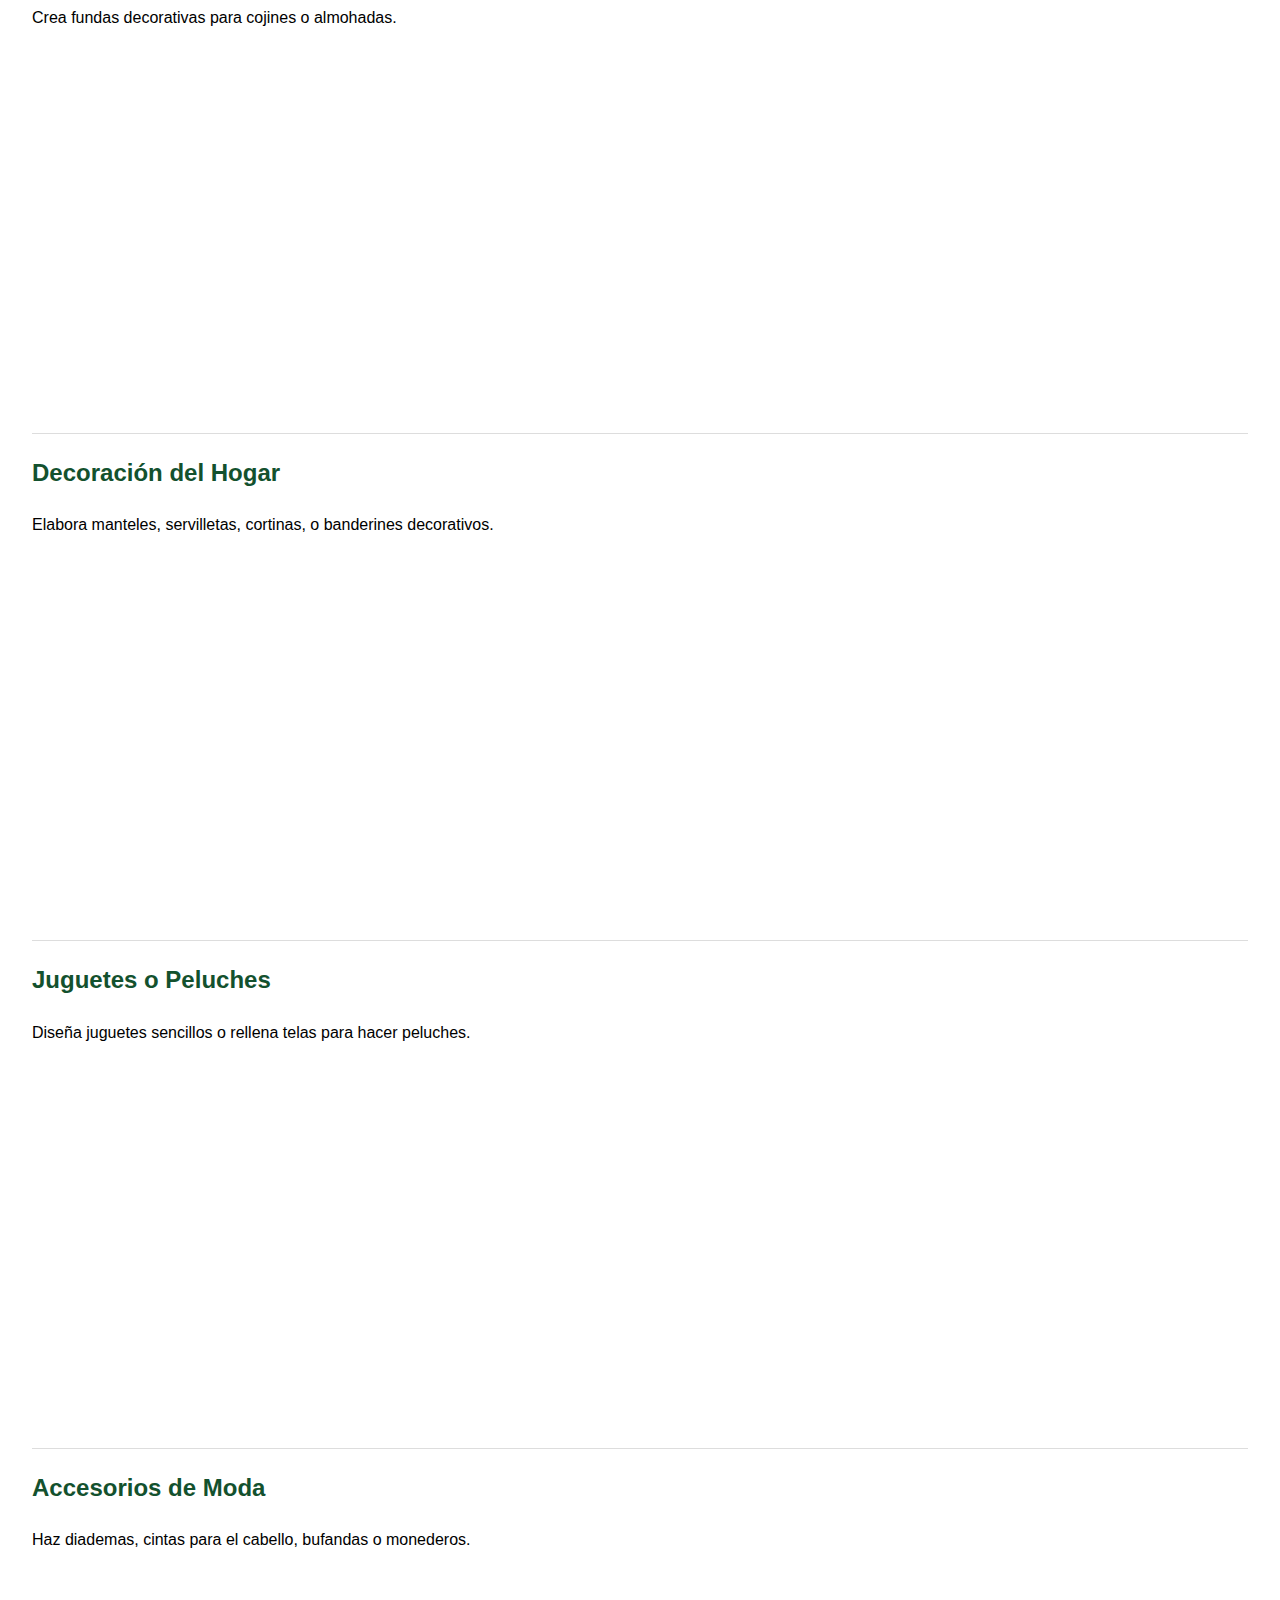
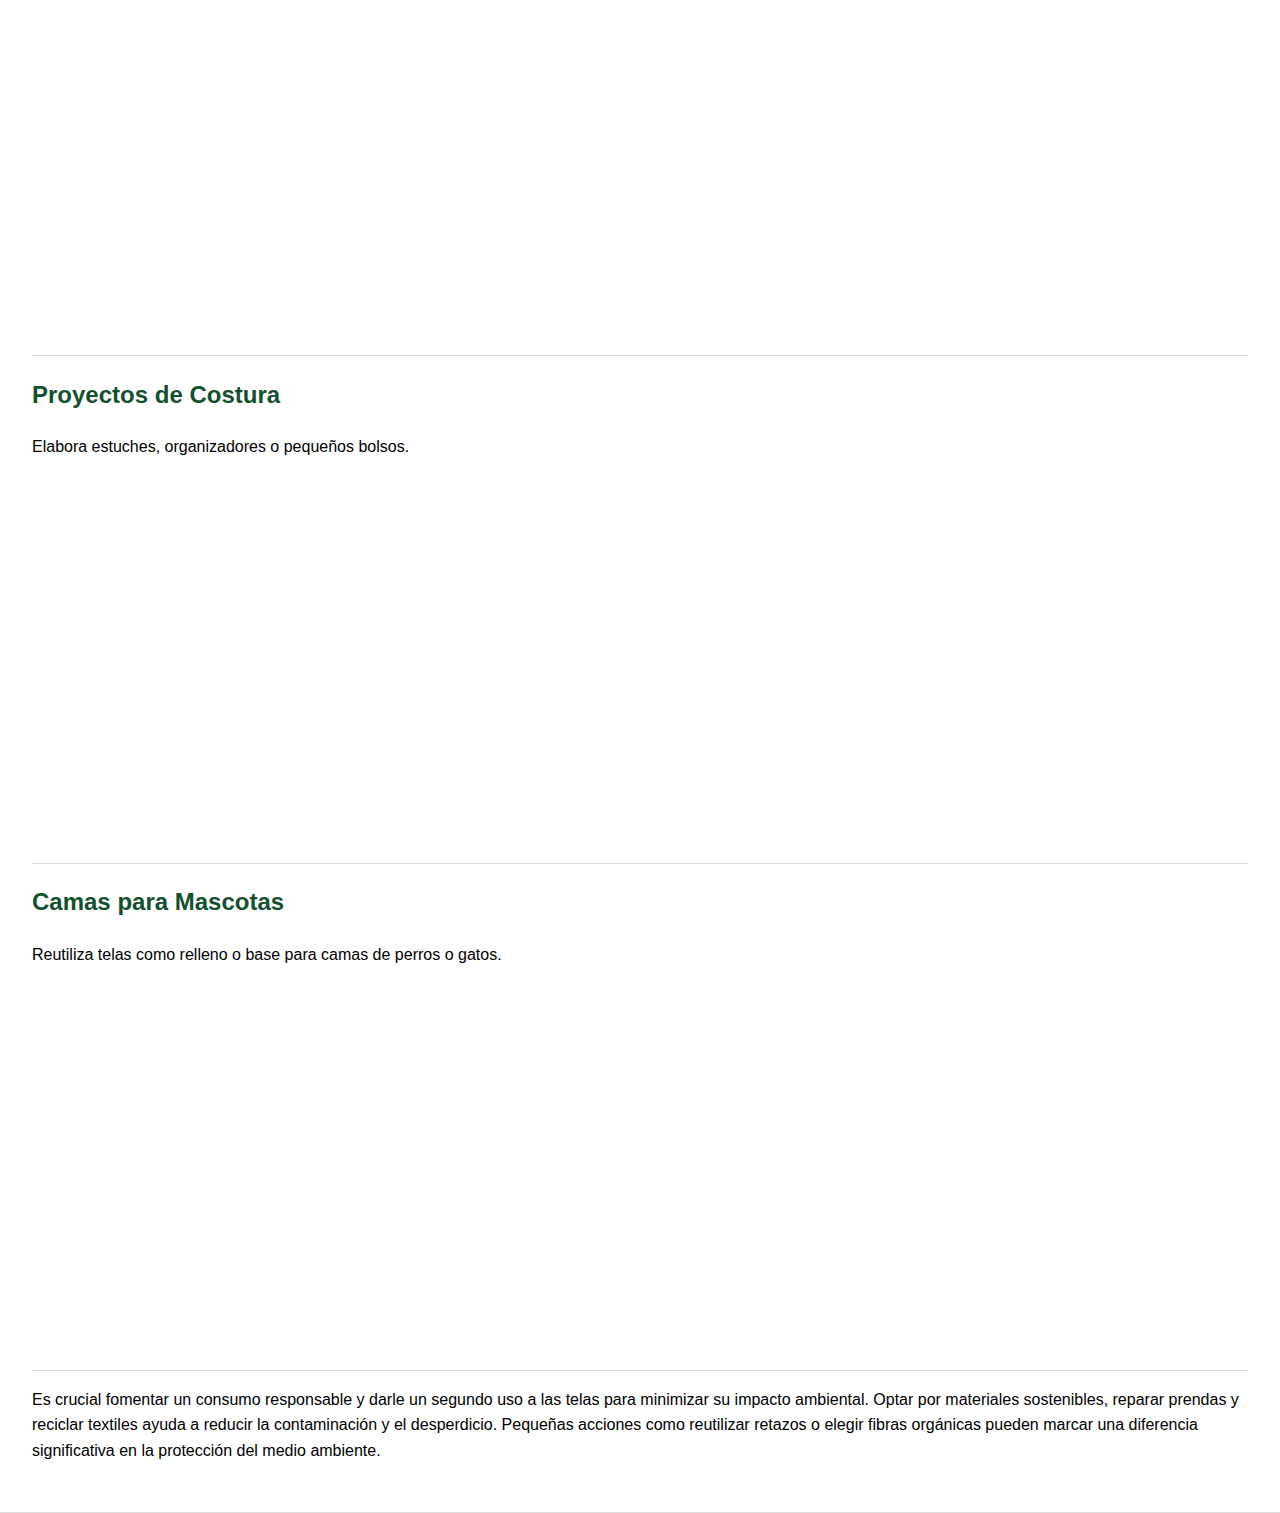
<file: textiles.html>
<!DOCTYPE html>
<html lang="es"> 
<head>
  <meta charset="UTF-8">
  <meta name="viewport" content="width=device-width, initial-scale=1.0">
  <title>GreenMind</title>
  <link rel="stylesheet" href="CSS/styles.css">
  <link rel="icon" type="image/png" href="pricipal/iconGM.png">
</head>
<body>
  <header>
    <div class="logo">
      <img src="pricipal/GreenMind.png" alt="GreenMind Logo">
    </div>
    <nav>
      <ul>
        <a href="index.html">Inicio</a></li>
      </ul>
    </nav>
  </header>
  <section>

    <h2>Textiles</h2>
    <p>La producción de textiles tiene un impacto ambiental significativo. El algodón consume grandes cantidades de agua y pesticidas, mientras que las fibras sintéticas, derivadas del petróleo, liberan microplásticos al lavarse. Además, los procesos de fabricación generan emisiones contaminantes y residuos tóxicos. Muchas telas terminan en vertederos, donde tardan años en descomponerse, mientras que la moda rápida aumenta los desechos textiles. Los microplásticos liberados por las fibras sintéticas afectan la fauna marina y entran en la cadena alimenticia, agravando la contaminación ambiental.</p>
    
    <h2>Bolsas Reutilizables</h2>
    <p> Convierte las telas en bolsas de tela para compras, ayudando a reducir el uso de plásticos.</p>
    <section id="videos">
      <iframe width="560" height="315" src="https://www.youtube.com/embed/f5YWo5CMBq4?si=2ry6TZ_MzWBIGXML" title="YouTube video player" frameborder="0" allow="accelerometer; autoplay; clipboard-write; encrypted-media; gyroscope; picture-in-picture; web-share" referrerpolicy="strict-origin-when-cross-origin" allowfullscreen></iframe>
    </section>

    <h2>Parches para Ropa</h2>
    <p>Usa retazos de tela para reparar ropa dañada o personalizar prendas.</p>
    <section id="videos">
      <p><iframe width="560" height="315" src="https://www.youtube.com/embed/6XPOkxa4jI8?si=hbqVJHds1sKnxt94" title="YouTube video player" frameborder="0" allow="accelerometer; autoplay; clipboard-write; encrypted-media; gyroscope; picture-in-picture; web-share" referrerpolicy="strict-origin-when-cross-origin" allowfullscreen></iframe></p>
    </section>

    <h2>Fundas para Cojines</h2>
    <p>Crea fundas decorativas para cojines o almohadas.</p>
    <section id="videos">
      <iframe width="560" height="315" src="https://www.youtube.com/embed/uF8mIs4XtYA?si=T0u3usryM8rI5t01" title="YouTube video player" frameborder="0" allow="accelerometer; autoplay; clipboard-write; encrypted-media; gyroscope; picture-in-picture; web-share" referrerpolicy="strict-origin-when-cross-origin" allowfullscreen></iframe>
    </section>

    <h2>Decoración del Hogar</h2>
    <p>Elabora manteles, servilletas, cortinas, o banderines decorativos.</p>
    <section id="videos">
      <iframe width="560" height="315" src="https://www.youtube.com/embed/GW_CQD_4ZQw?si=CWUywBx1_YJaHHyP" title="YouTube video player" frameborder="0" allow="accelerometer; autoplay; clipboard-write; encrypted-media; gyroscope; picture-in-picture; web-share" referrerpolicy="strict-origin-when-cross-origin" allowfullscreen></iframe>
    </section>

    <h2>Juguetes o Peluches</h2>
    <p>Diseña juguetes sencillos o rellena telas para hacer peluches.</p>
    <section id="videos">
      <iframe width="560" height="315" src="https://www.youtube.com/embed/3dzqyX60Cjk?si=hl3geVUr1xOft4Vt" title="YouTube video player" frameborder="0" allow="accelerometer; autoplay; clipboard-write; encrypted-media; gyroscope; picture-in-picture; web-share" referrerpolicy="strict-origin-when-cross-origin" allowfullscreen></iframe>
    </section>

    <h2>Accesorios de Moda</h2>
    <p>Haz diademas, cintas para el cabello, bufandas o monederos.</p>
    <section id="videos">
      <iframe width="560" height="315" src="https://www.youtube.com/embed/eCSG8PU_0Hk?si=u-DsntH4_apfQn0m" title="YouTube video player" frameborder="0" allow="accelerometer; autoplay; clipboard-write; encrypted-media; gyroscope; picture-in-picture; web-share" referrerpolicy="strict-origin-when-cross-origin" allowfullscreen></iframe>
    </section>

    <h2>Proyectos de Costura</h2>
    <p>Elabora estuches, organizadores o pequeños bolsos.</p>
        <section id="videos">
          <iframe width="560" height="315" src="https://www.youtube.com/embed/Ae-zWcNS0EI?si=gYMrw28SlXHl5-92" title="YouTube video player" frameborder="0" allow="accelerometer; autoplay; clipboard-write; encrypted-media; gyroscope; picture-in-picture; web-share" referrerpolicy="strict-origin-when-cross-origin" allowfullscreen></iframe>
    </section>

    <h2>Camas para Mascotas</h2>
    <p>Reutiliza telas como relleno o base para camas de perros o gatos.</p>
    <section id="videos">
      <iframe width="560" height="315" src="https://www.youtube.com/embed/GjmQ0g8bgxc?si=Mm9dSYs0BD4QL-Qj" title="YouTube video player" frameborder="0" allow="accelerometer; autoplay; clipboard-write; encrypted-media; gyroscope; picture-in-picture; web-share" referrerpolicy="strict-origin-when-cross-origin" allowfullscreen></iframe>
    </section>

    <p>Es crucial fomentar un consumo responsable y darle un segundo uso a las telas para minimizar su impacto ambiental. Optar por materiales sostenibles, reparar prendas y reciclar textiles ayuda a reducir la contaminación y el desperdicio. Pequeñas acciones como reutilizar retazos o elegir fibras orgánicas pueden marcar una diferencia significativa en la protección del medio ambiente.</p>

  </section>
</body>
</html>
</file>
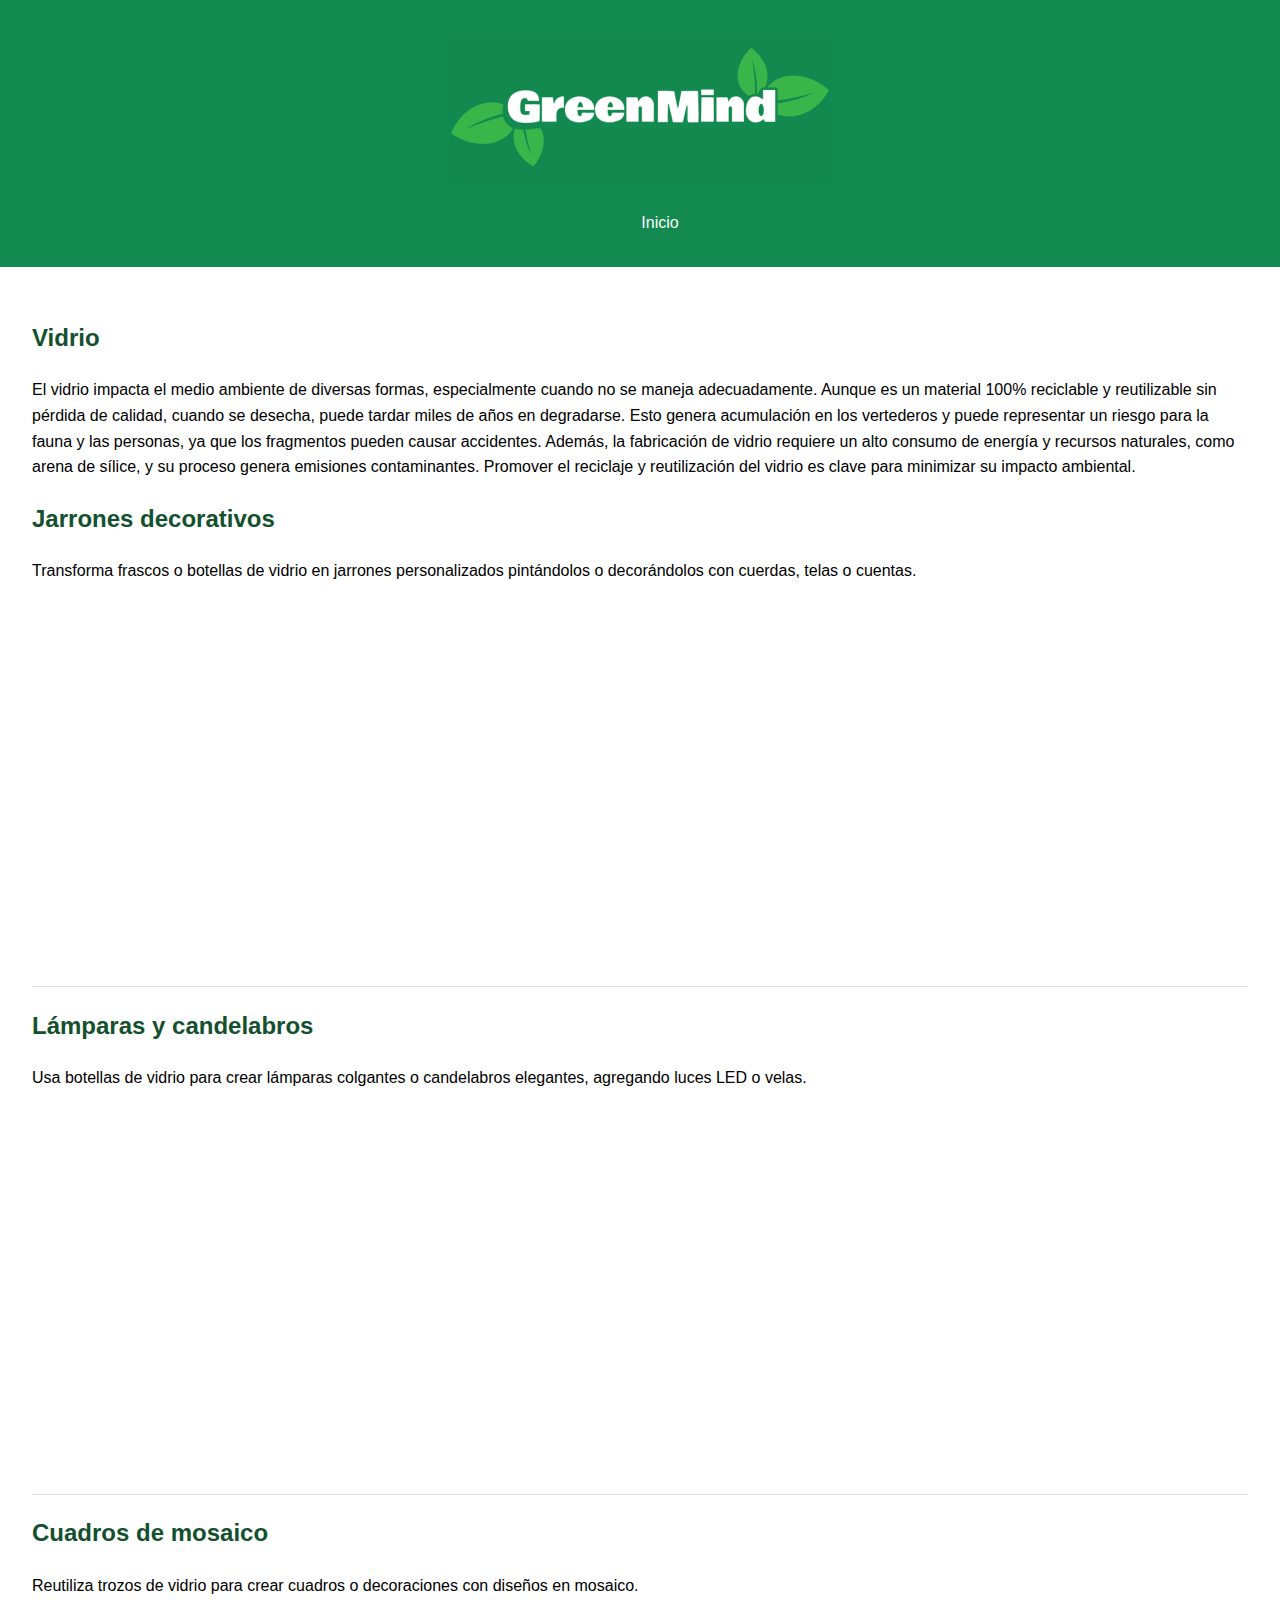
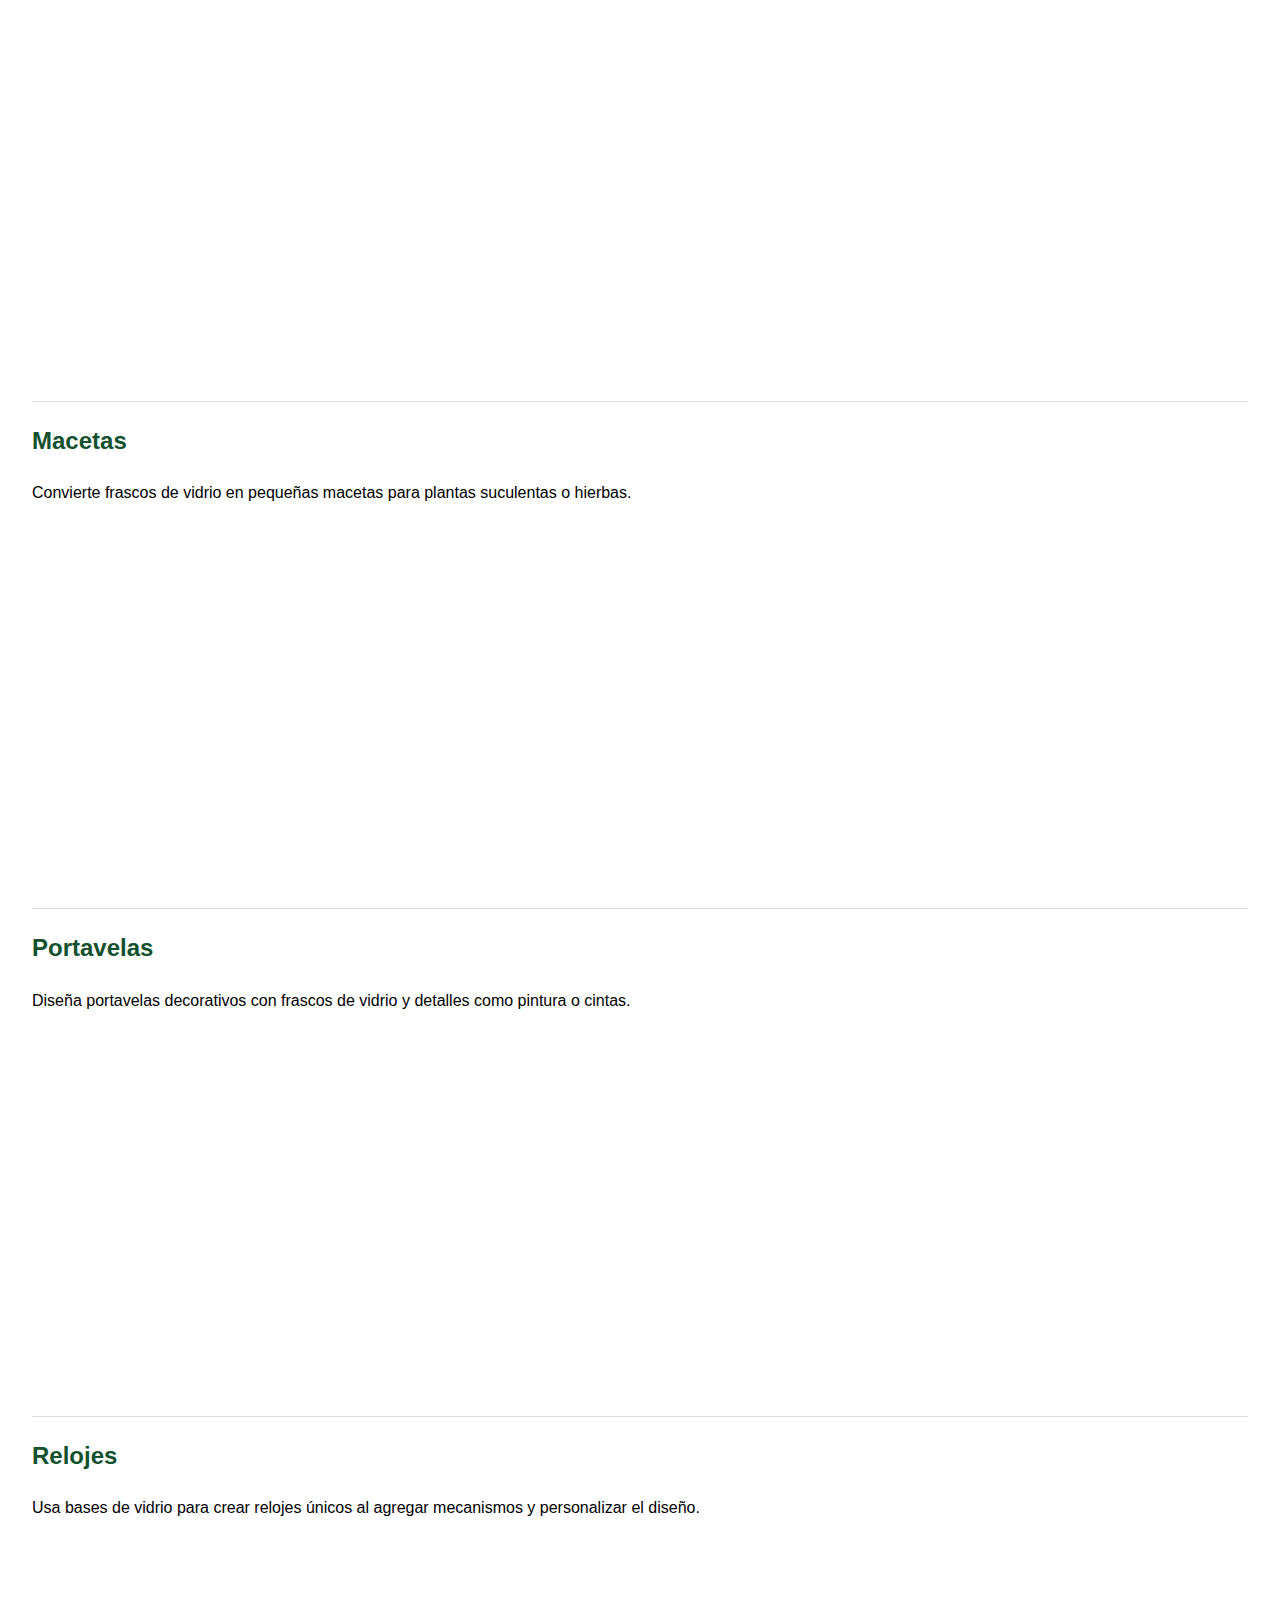
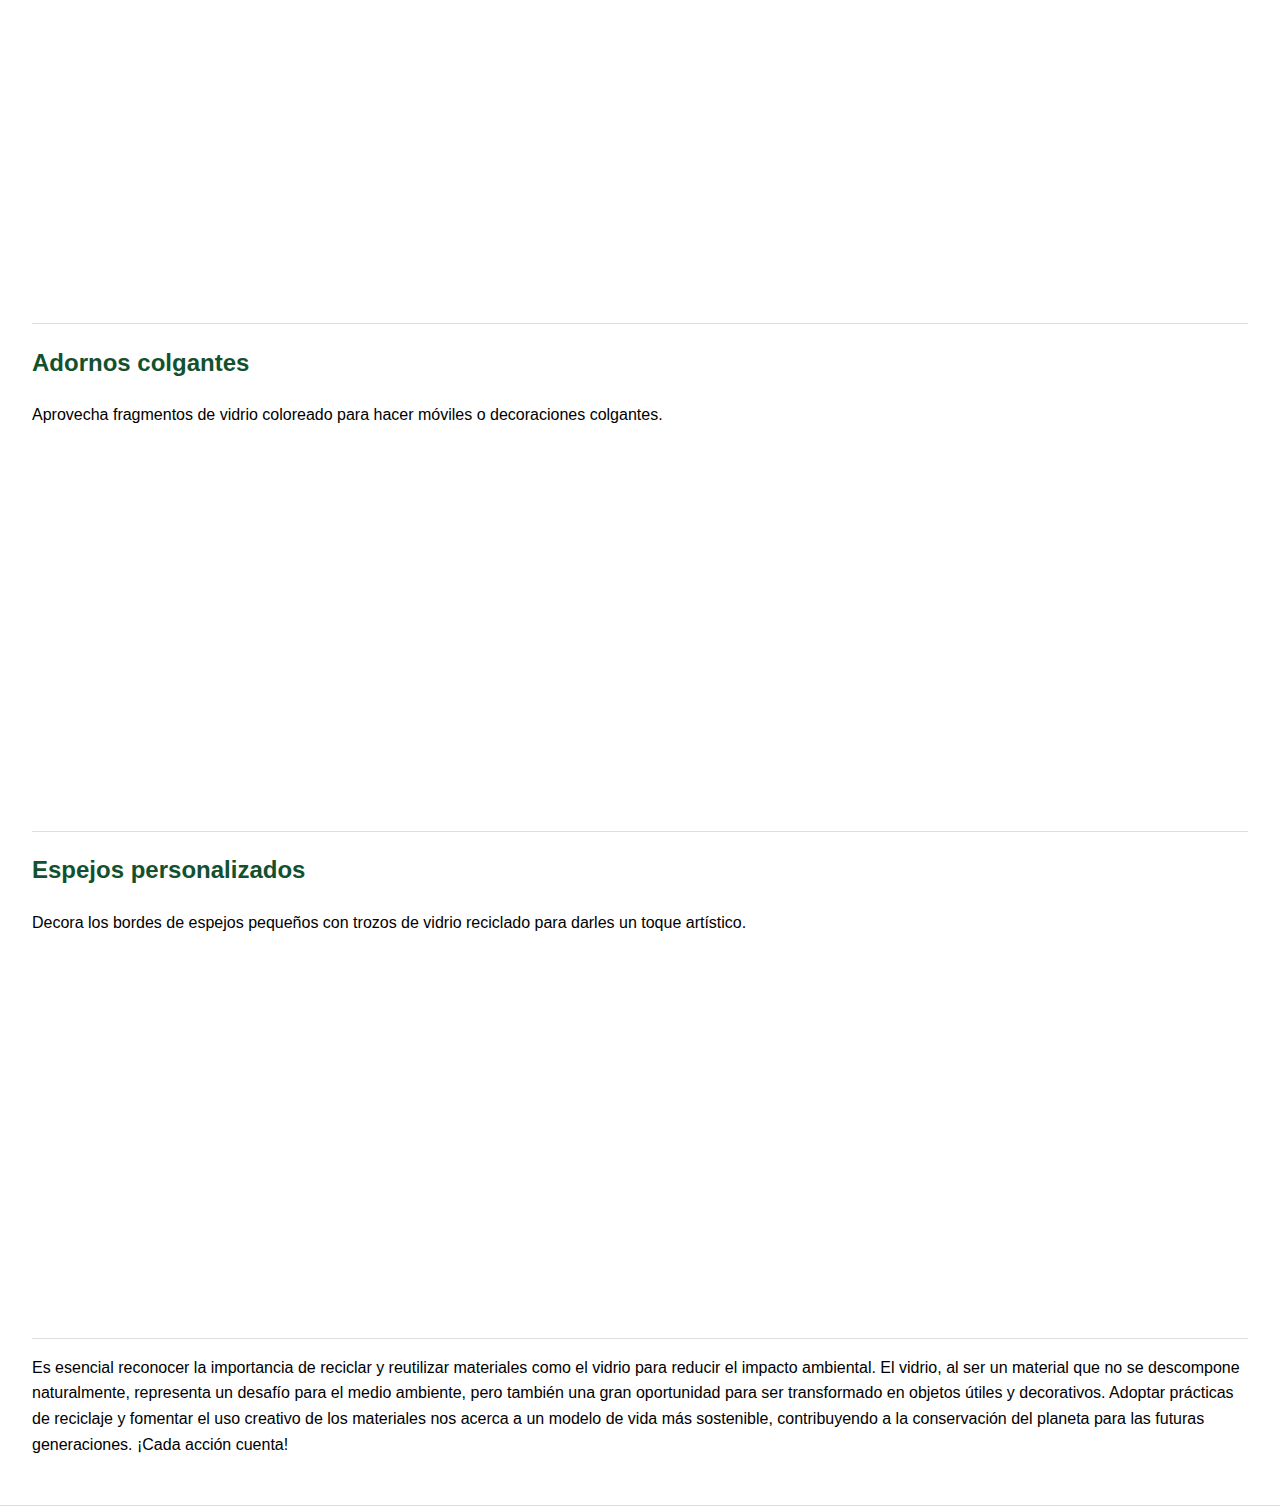
<file: vidrio.html>
<!DOCTYPE html>
<html lang="es"> 
<head>
  <meta charset="UTF-8">
  <meta name="viewport" content="width=device-width, initial-scale=1.0">
  <title>GreenMind</title>
  <link rel="stylesheet" href="CSS/styles.css">
  <link rel="icon" type="image/png" href="pricipal/iconGM.png">
</head>
<body>
  <header>
    <div class="logo">
      <img src="pricipal/GreenMind.png" alt="GreenMind Logo">
    </div>
    <nav>
      <ul>
        <a href="index.html">Inicio</a></li>
      </ul>
    </nav>
  </header>
  <section>

    <h2>Vidrio</h2>
    <p>El vidrio impacta el medio ambiente de diversas formas, especialmente cuando no se maneja adecuadamente. Aunque es un material 100% reciclable y reutilizable sin pérdida de calidad, cuando se desecha, puede tardar miles de años en degradarse. Esto genera acumulación en los vertederos y puede representar un riesgo para la fauna y las personas, ya que los fragmentos pueden causar accidentes. Además, la fabricación de vidrio requiere un alto consumo de energía y recursos naturales, como arena de sílice, y su proceso genera emisiones contaminantes. Promover el reciclaje y reutilización del vidrio es clave para minimizar su impacto ambiental.</p>
    
    <h2>Jarrones decorativos</h2>
      <p>Transforma frascos o botellas de vidrio en jarrones personalizados pintándolos o decorándolos con cuerdas, telas o cuentas.</p>
      <section id="videos">
        <iframe width="560" height="315" src="https://www.youtube.com/embed/bCO50BcfOfU?si=XPQ06OI0ly5VHJrc" title="YouTube video player" frameborder="0" allow="accelerometer; autoplay; clipboard-write; encrypted-media; gyroscope; picture-in-picture; web-share" referrerpolicy="strict-origin-when-cross-origin" allowfullscreen></iframe>
      </section>

    <h2>Lámparas y candelabros</h2>  
      <p>Usa botellas de vidrio para crear lámparas colgantes o candelabros elegantes, agregando luces LED o velas.</p>
      <section id="videos">
        <iframe width="560" height="315" src="https://www.youtube.com/embed/PmiwGsE3c2w?si=IzqM6DttjTUOpNpd" title="YouTube video player" frameborder="0" allow="accelerometer; autoplay; clipboard-write; encrypted-media; gyroscope; picture-in-picture; web-share" referrerpolicy="strict-origin-when-cross-origin" allowfullscreen></iframe>
      </section>

    <h2>Cuadros de mosaico</h2>
      <p>Reutiliza trozos de vidrio para crear cuadros o decoraciones con diseños en mosaico.</p>
      <section id="videos">
        <iframe width="560" height="315" src="https://www.youtube.com/embed/BPFevMUqOTY?si=AfcW9MN42NaDXLCf" title="YouTube video player" frameborder="0" allow="accelerometer; autoplay; clipboard-write; encrypted-media; gyroscope; picture-in-picture; web-share" referrerpolicy="strict-origin-when-cross-origin" allowfullscreen></iframe>
      </section>

    <h2>Macetas</h2>
      <p>Convierte frascos de vidrio en pequeñas macetas para plantas suculentas o hierbas.</p>
      <section id="videos">
        <iframe width="560" height="315" src="https://www.youtube.com/embed/KE7S4qAJ1pc?si=7YEgPlmVnIXGPcsT" title="YouTube video player" frameborder="0" allow="accelerometer; autoplay; clipboard-write; encrypted-media; gyroscope; picture-in-picture; web-share" referrerpolicy="strict-origin-when-cross-origin" allowfullscreen></iframe>
      </section>

    <h2>Portavelas</h2>
      <p>Diseña portavelas decorativos con frascos de vidrio y detalles como pintura o cintas.</p>
      <section id="videos">
        <iframe width="560" height="315" src="https://www.youtube.com/embed/eYY_y9Ci5Bo?si=D38BOurzCHuf9Btp" title="YouTube video player" frameborder="0" allow="accelerometer; autoplay; clipboard-write; encrypted-media; gyroscope; picture-in-picture; web-share" referrerpolicy="strict-origin-when-cross-origin" allowfullscreen></iframe>
      </section>

    <h2>Relojes</h2>
      <p>Usa bases de vidrio para crear relojes únicos al agregar mecanismos y personalizar el diseño.</p>
      <section id="videos">
        <iframe width="560" height="315" src="https://www.youtube.com/embed/z646Sg_srBg?si=bdV1qqCUaqwT6ejf" title="YouTube video player" frameborder="0" allow="accelerometer; autoplay; clipboard-write; encrypted-media; gyroscope; picture-in-picture; web-share" referrerpolicy="strict-origin-when-cross-origin" allowfullscreen></iframe>
      </section>

    <h2>Adornos colgantes</h2>
      <p>Aprovecha fragmentos de vidrio coloreado para hacer móviles o decoraciones colgantes.</p>
      <section id="videos">
        <iframe width="560" height="315" src="https://www.youtube.com/embed/vvs4vGAyShA?si=7btdL6O9rzAXP9Cz" title="YouTube video player" frameborder="0" allow="accelerometer; autoplay; clipboard-write; encrypted-media; gyroscope; picture-in-picture; web-share" referrerpolicy="strict-origin-when-cross-origin" allowfullscreen></iframe>
      </section>

    <h2>Espejos personalizados</h2>
      <p>Decora los bordes de espejos pequeños con trozos de vidrio reciclado para darles un toque artístico.</p>
      <section id="videos">
        <iframe width="560" height="315" src="https://www.youtube.com/embed/ycxXkGLYAi8?si=c2B_yEwlQOAY-5nl" title="YouTube video player" frameborder="0" allow="accelerometer; autoplay; clipboard-write; encrypted-media; gyroscope; picture-in-picture; web-share" referrerpolicy="strict-origin-when-cross-origin" allowfullscreen></iframe>
      </section>

      <p>Es esencial reconocer la importancia de reciclar y reutilizar materiales como el vidrio para reducir el impacto ambiental. El vidrio, al ser un material que no se descompone naturalmente, representa un desafío para el medio ambiente, pero también una gran oportunidad para ser transformado en objetos útiles y decorativos. Adoptar prácticas de reciclaje y fomentar el uso creativo de los materiales nos acerca a un modelo de vida más sostenible, contribuyendo a la conservación del planeta para las futuras generaciones. ¡Cada acción cuenta!</p>
  </section>
</body>
</html>
</file>
<file: CSS/styles.css>
.logo {
  text-align: center;
  margin-top: 20px;
}

.logo img {
  max-width: 1500px;
  height: auto;
}

body {
  font-size: 18px; 
  line-height: 1.6; 
  font-family: Arial, sans-serif;
  margin: 0;
  padding: 0;
  line-height: 1.6;
  overflow: auto;
}

header {
  background: #138a50;
  color: white;
  padding: 1rem;
  text-align: center;
}

header nav a {
  color: white;
  text-decoration: none;
  margin: 0 2rem;
}

header nav a:hover {
  text-decoration: underline;
}

section {
  padding: 2rem;
  border-bottom: 1px solid #ddd;
}

h1, h2 {
  color: #13512e;
}

footer {
  text-align: center;
  padding: 1rem;
  background: #138a50;
  color: white;
  position: relative;
  bottom: 0;
  width: 100%;
  height: 13%;
  margin-top: 20px;
  padding: 10px;
}

form input, form textarea {
  width: 100%;
  margin: 0.5rem 0;
  padding: 0.5rem;
  border: 1px solid #ccc;
}

form button {
  background: #2c6e49;
  color: white;
  border: none;
  padding: 0.5rem 1rem;
  cursor: pointer;
}

form button:hover {
  background: #234d35;
}

#consejos {
  background-color: #f4f4f4;
  padding: 30px;
  border-radius: 10px;
  margin-top: 20px;
}

#consejos h2 {
  text-align: center;
  font-size: 2em;
  color: #2d6a4f;
  margin-bottom: 20px;
}

#consejos {
  margin-bottom: 50px;
}


.consejos-lista {
  display: grid;
  grid-template-columns: repeat(auto-fill, minmax(280px, 1fr));
  gap: 70px; 
  justify-items: center;
  margin-top: 20px;
}

.consejo {
  background-color: #ffffff;
  padding: 20px;
  border-radius: 10px;
  box-shadow: 0 4px 6px rgba(0, 0, 0, 0.1);
  width: 100%;
  text-align: center;
  transition: transform 0.3s ease, box-shadow 0.3s ease;
}

.consejo:hover {
  transform: translateY(-5px);
  box-shadow: 0 6px 10px rgba(0, 0, 0, 0.2);
}

.consejo i {
  font-size: 3em;
  color: #2d6a4f;
  margin-bottom: 10px;
}

.consejo h3 {
  font-size: 1.5em;
  color: #2d6a4f;
  margin-bottom: 10px;
}

.consejo p {
  font-size: 1em;
  color: #333333;
  line-height: 1.6;
}

.consejo {
  text-decoration: none;
  color: inherit;
}

.consejo:hover {
  background-color: rgb(255, 255, 255); 
  cursor: pointer;
}

.contenedor {
  display: flex;
  justify-content: center;
  align-items: center;
  height: 40vh; 
}

img {
  max-width: 100%;
  height: auto;
}

.contenedor2 {
  display: flex;
  justify-content: right;
  align-items: right;
  height: 40vh; 
}

img {
  max-width: 100%; 
  height: auto;
}

#videos {
  text-align: center;
}

iframe {
  max-width: 100%;
  width : "560"; 
  height: "315";
  border-radius: 5px;
}

@media (max-width: 768px) {
  footer {
    margin-top: 40px;
  }
  #consejos {
    margin-bottom: 60px;
  }
}

.consejos-ambientales .tarjeta {
  background-color: #d8ffbe;
  border: 2px solid #d8ffbe; 
  border-radius: 10px;
  padding: 20px; 
  margin: 10px; 
  box-shadow: 0px 4px 6px rgba(0, 0, 0, 0.1);
  text-align: center;
}

.consejos-ambientales .tarjeta h3 {
  color: #004d40; 
  font-size: 1.5rem; 
}

.consejos-ambientales .tarjeta p {
  color: #000000; 
  font-size: 1rem; 
}

@media (max-width: 768px) {
  header {
    display: flex;
    flex-direction: column;
    align-items: center;
  }

  nav a {
    display: block;
    margin: 10px 0;
  }

  .consejos-lista {
    display: flex;
    flex-direction: column;
    gap: 20px;
  }

  .consejo img {
    width: 100%;
  }

  footer {
    text-align: center;
    font-size: 0.9em;
  }
}

.contenedor img {
  max-width: 100%; /* Las imágenes nunca serán más anchas que su contenedor */
  height: auto; /* Mantiene la proporción */
}

body {
  font-size: 16px; /* Usa rem para una escala fluida */
}

@import url('https://cdnjs.cloudflare.com/ajax/libs/font-awesome/6.0.0-beta3/css/all.min.css');
</file>
